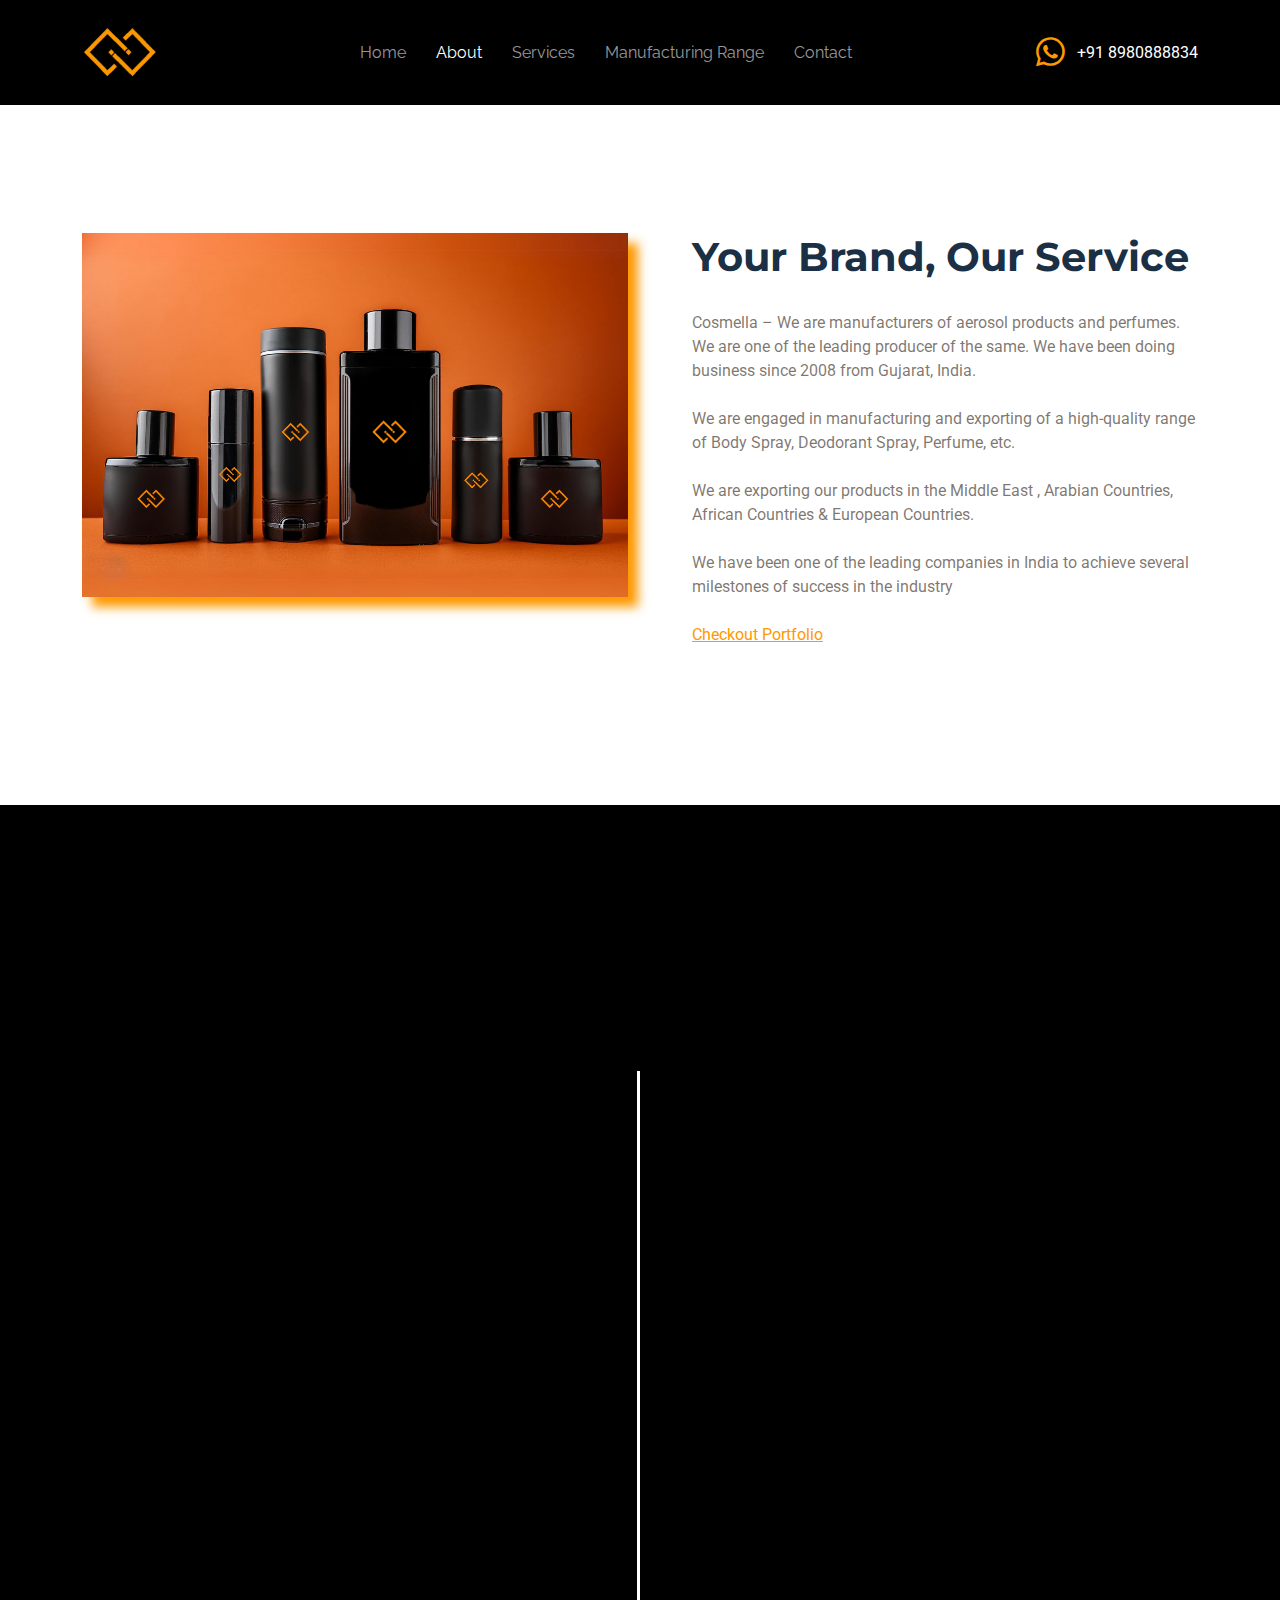
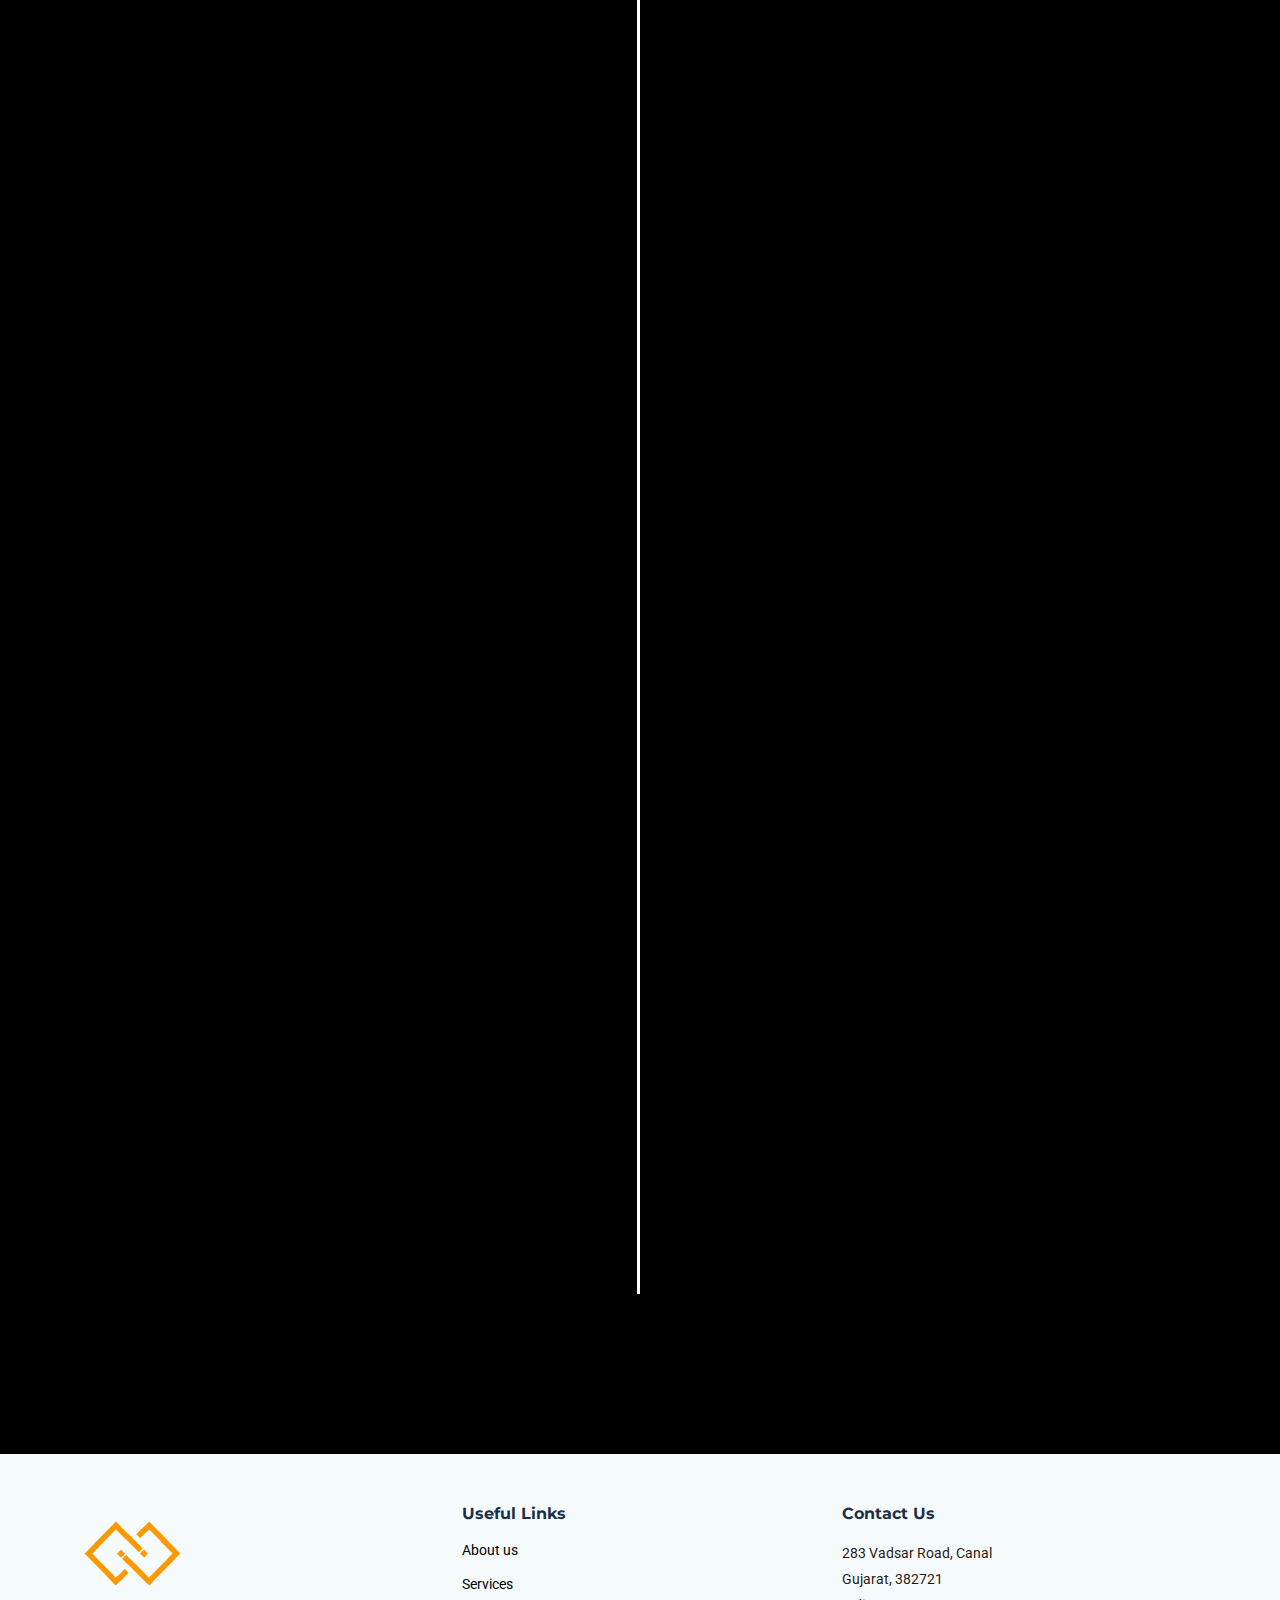
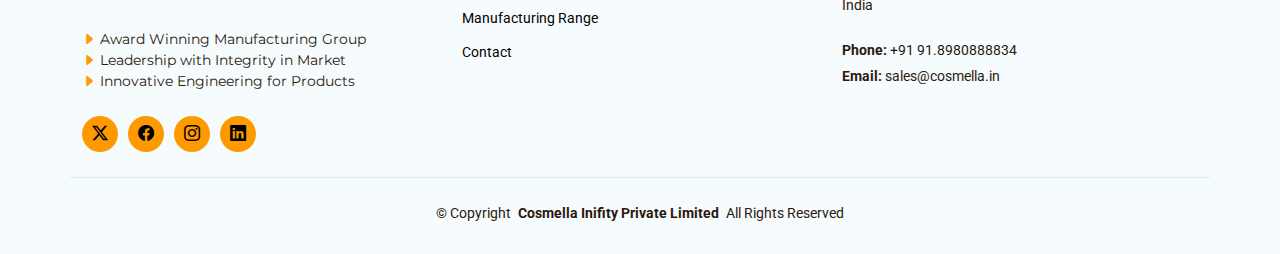
<file: about.html>
<!DOCTYPE html>
<html lang="en">

<head>
  <meta charset="utf-8">
  <meta content="width=device-width, initial-scale=1.0" name="viewport">
  <title>About - Nova Bootstrap Template</title>
  <meta name="description" content="">
  <meta name="keywords" content="">

  <!-- Favicons -->
  <link href="assets/img/favicon.png" rel="icon">
  <link href="assets/img/apple-touch-icon.png" rel="apple-touch-icon">

  <!-- Fonts -->
  <link href="https://fonts.googleapis.com" rel="preconnect">
  <link href="https://fonts.gstatic.com" rel="preconnect" crossorigin>
  <link href="https://fonts.googleapis.com/css2?family=Roboto:ital,wght@0,100;0,300;0,400;0,500;0,700;0,900;1,100;1,300;1,400;1,500;1,700;1,900&family=Montserrat:ital,wght@0,100;0,200;0,300;0,400;0,500;0,600;0,700;0,800;0,900;1,100;1,200;1,300;1,400;1,500;1,600;1,700;1,800;1,900&family=Raleway:ital,wght@0,100;0,200;0,300;0,400;0,500;0,600;0,700;0,800;0,900;1,100;1,200;1,300;1,400;1,500;1,600;1,700;1,800;1,900&display=swap" rel="stylesheet">

  <!-- Vendor CSS Files -->
  <link href="assets/vendor/bootstrap/css/bootstrap.min.css" rel="stylesheet">
  <link href="assets/vendor/bootstrap-icons/bootstrap-icons.css" rel="stylesheet">
  <link href="assets/vendor/aos/aos.css" rel="stylesheet">
  <link href="assets/vendor/glightbox/css/glightbox.min.css" rel="stylesheet">
  <link href="assets/vendor/swiper/swiper-bundle.min.css" rel="stylesheet">

  <!-- Main CSS File -->
  <link href="assets/css/main.css" rel="stylesheet">

  <!-- =======================================================
  * Template Name: Nova
  * Template URL: https://bootstrapmade.com/nova-bootstrap-business-template/
  * Updated: Aug 07 2024 with Bootstrap v5.3.3
  * Author: BootstrapMade.com
  * License: https://bootstrapmade.com/license/
  ======================================================== -->
</head>

<body class="about-page" style="background-color: black;">

  
  <header id="header" class="header d-flex align-items-center sticky-top">
    <div class="container-fluid container-xl position-relative d-flex align-items-center justify-content-between">

      <a href="index.html" class="logo d-flex align-items-center">
        <!-- Uncomment the line below if you also wish to use an image logo -->
        <!-- <img src="assets/img/logo.png" alt=""> -->

        <img src="assets/img/logo.png" alt="" style="height: 50vh;">
      </a>

      <nav id="navmenu" class="navmenu">
        <ul>
          <li><a href="index.html">Home<br></a></li>
          <li><a href="about.html"  class="active">About</a></li>
          <li><a href="services.html">Services</a></li>
          <li><a href="index.html#services">Manufacturing Range</a></li>
          <li><a href="contact.html">Contact</a></li>
        </ul>
        <i class="mobile-nav-toggle d-xl-none bi bi-list"></i>
      </nav>
      <li style="display: flex; align-items: center;">
        <i class="bi bi-whatsapp px-1" style="color: #ff9900; font-size: 1.8rem; margin-right: 0.5rem;"></i>
        <a href="https://wa.me/8980888834" style="color: white; text-decoration: none;">+91 8980888834</a>
        
      </li>
            
    </div>
  </header>
  <main class="main">

 

    <!-- About Section -->
    <section id="about" class="about section">

      <div class="container">

        <div class="row gy-5" data-aos="fade-up" data-aos-delay="100">
          <div class="col-lg-6">
            <img src="assets/img/aboutimg.png" class="img-fluid" alt="" style="box-shadow: 10px 10px 10px #ff9900; ">
          </div>
          
          <div class="col-lg-6" data-aos="fade-up" data-aos-delay="200">
            <div class="content" style="padding-left: 40px;">
              <h1 style="font-weight: bolder;">Your Brand, Our Service</h1>
              <p>
                Cosmella – We are manufacturers of aerosol products and perfumes. We are one of the leading producer of the same. We have been doing business since 2008 from Gujarat, India. <br> <br>
                We are engaged in manufacturing and exporting of a high-quality range of Body Spray, Deodorant Spray, Perfume, etc. <br> <br> We are exporting our products in the Middle East , Arabian Countries, African Countries & European Countries. <br> <br> We have been one of the leading companies in India to achieve several milestones of success in the industry
                <br> <br> <a href="portfolio.html" style="color: #ff9900; text-decoration: underline;">Checkout Portfolio </a>

              </p>
            
            </div>
          </div>
        </div>

      </div>

    </section><!-- /About Section -->



<!-- Our journey starts -->

<div class="container section-title text-white" style="margin-top: 80px;" data-aos="fade-up">
  <h2 style="color: #ff9900;">Our Story</h2>
  <p>Since 2016, we've evolved from a modest deodorant manufacturer to a leading global player. Our dedication to quality and customer satisfaction drives our continuous growth and expansion. </p>
</div><!-- End Section Title -->


    <div class="container" style="padding-bottom: 10rem;">
      <div class="main-timeline-4 text-white">
        <div class="timeline-4 left-4" data-aos="fade-up" data-aos-delay="100">
          <div class="card gradient-custom">
            <div class="card-body p-4">
              <i class="fas fa-brain fa-2x mb-3"></i>
              <h4>Pre 2016</h4>
              <p class="small mb-4">Manufacturing</p>
              <p style="color: whitesmoke">Established a reputable chemical manufacturing plant in Gujarat, gaining recognition nationwide for quality products.
              </p>
            </div>
          </div>
        </div>
        <div class="timeline-4 right-4" data-aos="fade-up" data-aos-delay="100">
          <div class="card gradient-custom-4">
            <div class="card-body p-4">
              <i class="fas fa-brain fa-2x mb-3"></i>
              <h4>2016</h4>
              <p class="small mb-4">Om Enterprise</p>
              <p style="color: whitesmoke">Founded "Om Enterprise" with a small deodorant manufacturing plant, marking the beginning of a new venture.
              </p>
            </div>
          </div>
        </div>
        <div class="timeline-4 left-4" data-aos="fade-up" data-aos-delay="100">
          <div class="card gradient-custom">
            <div class="card-body p-4">
              <i class="fas fa-brain fa-2x mb-3"></i>
              <h4>2018</h4>
              <p class="small mb-4">Award Winning Services</p>
              <p style="color: whitesmoke">Received "The Best Customized Spray Filling Service Provider of The Year" award from the Deputy Chief Minister of Gujarat, highlighting excellence in service provision.
              </p>
            </div>
          </div>
        </div>
        <div class="timeline-4 right-4" data-aos="fade-up" data-aos-delay="100">
          <div class="card gradient-custom-4">
            <div class="card-body p-4">
              <i class="fas fa-brain fa-2x mb-3"></i>
              <h4>2020</h4>
              <p class="small mb-4">Expansion to Cosmella</p>
              <p style="color: whitesmoke">Relocating to a larger manufacturing unit and registering the company as "Cosmella Infinity Pvt. Ltd." with  the fully automatic aerosol machine with leak test and water bath, boosting production capacity to 50,000 bottles per day and enhancing quality standards.
              </p>
            </div>
          </div>
        </div>
        <div class="timeline-4 left-4" data-aos="fade-up" data-aos-delay="100">
          <div class="card gradient-custom">
            <div class="card-body p-4">
              <i class="fas fa-brain fa-2x mb-3"></i>
              <h4>2021</h4>
              <p class="small mb-4">Global Market Explore</p>
              <p style="color: whitesmoke">Expanded market presence internationally by participating in exhibitions abroad, including the BeautyWorld Expo in Dubai, to showcase products and attract global clientele.
              </p>
            </div>
          </div>
        </div>
        <div class="timeline-4 right-4" data-aos="fade-up" data-aos-delay="100">
          <div class="card gradient-custom-4">
            <div class="card-body p-4">
              <i class="fas fa-brain fa-2x mb-3"></i>
              <h4>2023</h4>
              <p class="small mb-4">Expansion of Export Services</p>
              <p style="color: whitesmoke">Witnessed substantial growth in both export and domestic markets, necessitating plans for a larger production facility. <br>- Acquired a 5-acre land parcel to build an expanded manufacturing unit, with plans to incorporate pharmaceutical production. <br> - Established "Nova Infinity Pvt. Ltd." as the first and largest lighter manufacturing unit in India, diversifying the business portfolio.
              </p>
            </div>
          </div>
        </div>
        <div class="timeline-4 left-4" data-aos="fade-up" data-aos-delay="100">
          <div class="card gradient-custom">
            <div class="card-body p-4">
              <i class="fas fa-brain fa-2x mb-3"></i>
              <h4>2024</h4>
              <p class="small mb-4">Meeting Challenges of Global Market</p>
              <p style="color: whitesmoke">- Commenced construction of a state-of-the-art, quality-certified production unit, marking the beginning of Production Unit 2. <br> - Anticipated completion of the new facility by 2025, signaling a continued commitment to innovation and expansion in the industry.
              </p>
            </div>
          </div>
        </div>
      </div>
    </div>

<!-- Our journey ends -->











  </main>

  <footer id="footer" class="footer light-background">

    <div class="footer-top">
      <div class="container">
        <div class="row gy-4">
          <div class="col-lg-4 col-md-12 footer-about">
            <a href="index.html" class="logo d-flex align-items-center">
              <img src="assets/img/logo.png" alt="">
            </a>
            <p>
              <i class="bi bi-caret-right-fill" style="color: #ff9900;"></i> Award Winning Manufacturing Group <br>
              <i class="bi bi-caret-right-fill" style="color: #ff9900;"></i> Leadership with Integrity in Market <br>
              <i class="bi bi-caret-right-fill" style="color: #ff9900;"></i> Innovative Engineering for Products</p>
            <div class="social-links d-flex mt-4">
              <a href=""><i class="bi bi-twitter-x" style="color: black;"></i></a>
              <a href=""><i class="bi bi-facebook" style="color: black;"></i></a>
              <a href=""><i class="bi bi-instagram" style="color: black;"></i></a>
              <a href=""><i class="bi bi-linkedin" style="color: black;"></i></a>
            </div>
          </div>

          <div class="col-lg-4 col-6 footer-links">
            <h4>Useful Links</h4>
            <ul>
              <li><a href="about.html">About us</a></li>
              <li><a href="services.html">Services</a></li>
              <li><a href="index.html#services">Manufacturing Range</a></li>
                <li><a href="contact.html">Contact</a></li>

            </ul>
          </div>


          <div class="col-lg-4 col-md-12 footer-contact text-center text-md-start">
            <h4>Contact Us</h4>
            <p>283 Vadsar Road, Canal</p>
            <p>Gujarat, 382721</p>
            <p>India</p>
            <p class="mt-4"><strong>Phone:</strong> <span>+91 91.8980888834</span></p>
            <p><strong>Email:</strong> <span>sales@cosmella.in</span></p>
          </div> 

        </div>
      </div>
    </div>

    <div class="container copyright text-center">
      <p>© <span>Copyright</span> <strong class="px-1 sitename">Cosmella Inifity Private Limited</strong> <span>All Rights Reserved</span></p>
      <div class="credits">
        <!-- All the links in the footer should remain intact. -->
        <!-- You can delete the links only if you've purchased the pro version. -->
        <!-- Licensing information: https://bootstrapmade.com/license/ -->
        <!-- Purchase the pro version with working PHP/AJAX contact form: [buy-url] -->
      </div>
    </div>

  </footer>



  <!-- Scroll Top -->
  <a href="#" id="scroll-top" class="scroll-top d-flex align-items-center justify-content-center"><i class="bi bi-arrow-up-short"></i></a>

  <!-- Preloader -->
  <div id="preloader"></div>

  <!-- Vendor JS Files -->
  <script src="assets/vendor/bootstrap/js/bootstrap.bundle.min.js"></script>
  <script src="assets/vendor/php-email-form/validate.js"></script>
  <script src="assets/vendor/aos/aos.js"></script>
  <script src="assets/vendor/glightbox/js/glightbox.min.js"></script>
  <script src="assets/vendor/swiper/swiper-bundle.min.js"></script>
  <script src="assets/vendor/imagesloaded/imagesloaded.pkgd.min.js"></script>
  <script src="assets/vendor/isotope-layout/isotope.pkgd.min.js"></script>

  <!-- Main JS File -->
  <script src="assets/js/main.js"></script>

</body>

</html>
</file>
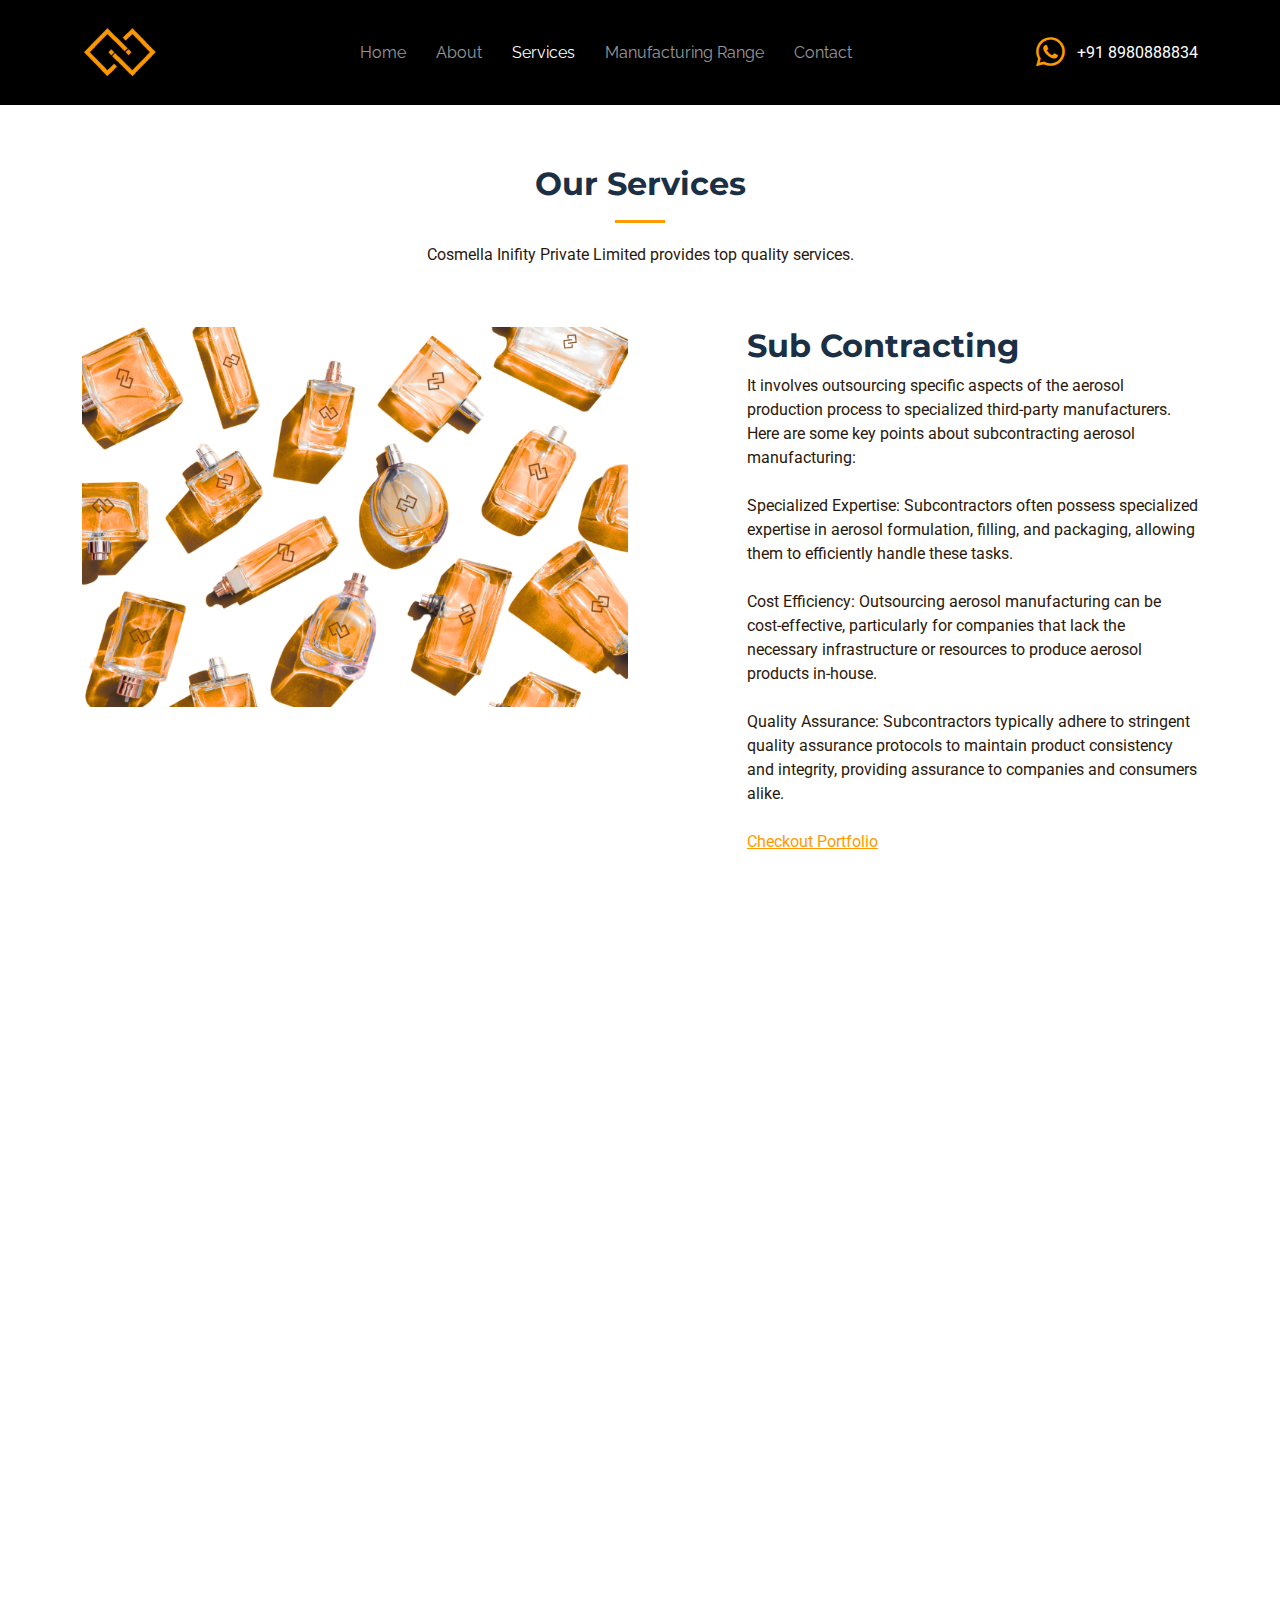
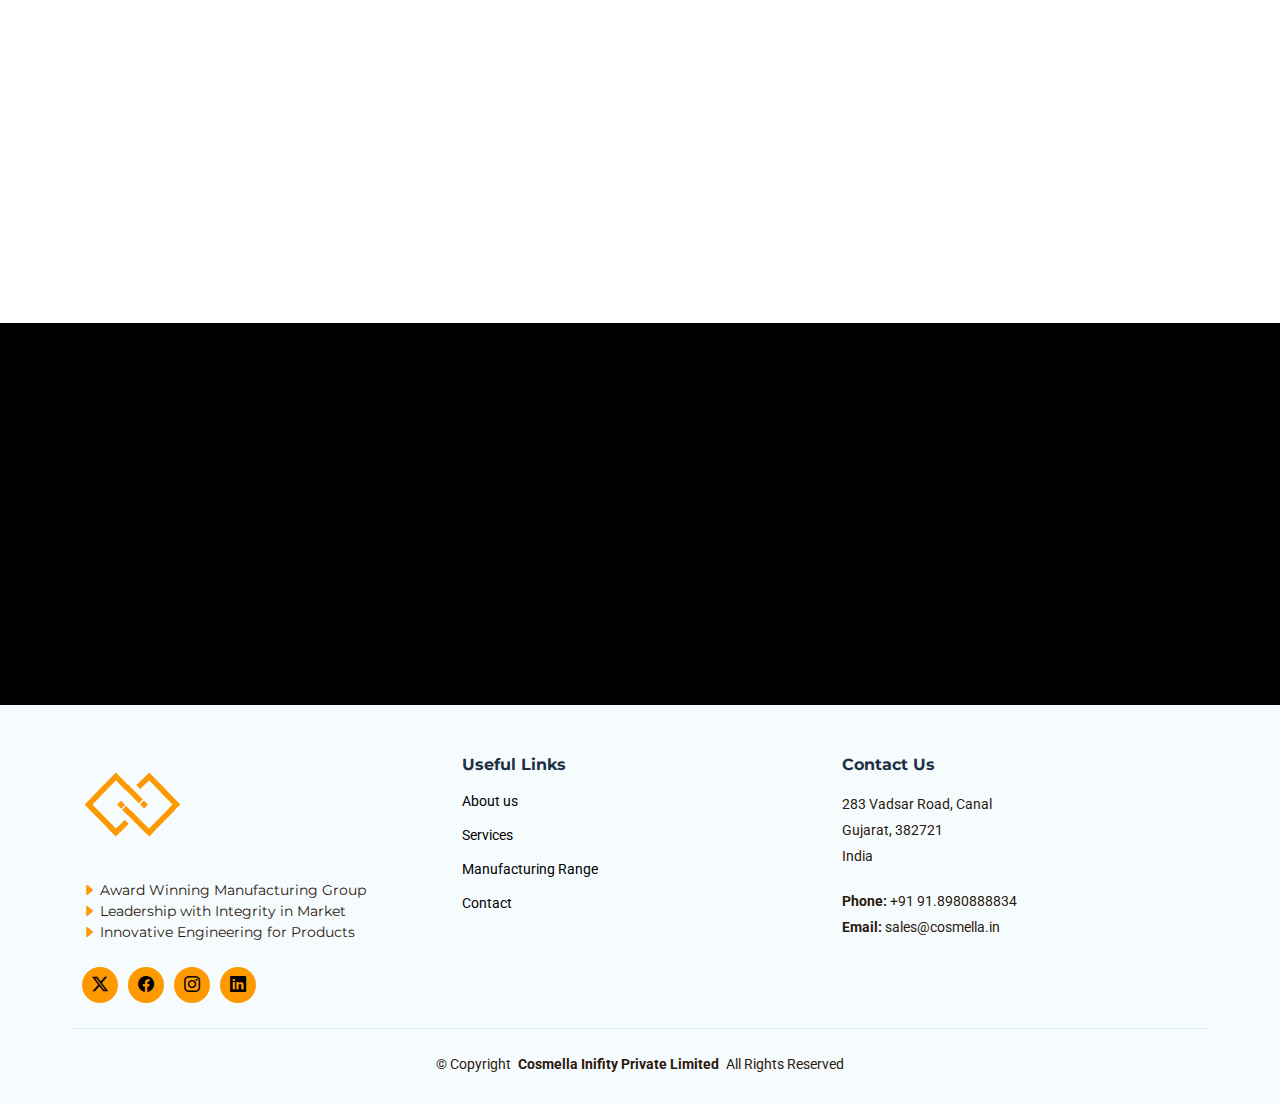
<file: services.html>
<!DOCTYPE html>
<html lang="en">

<head>
  <meta charset="utf-8">
  <meta content="width=device-width, initial-scale=1.0" name="viewport">
  <title>Services - Nova Bootstrap Template</title>
  <meta name="description" content="">
  <meta name="keywords" content="">

  <!-- Favicons -->
  <link href="assets/img/favicon.png" rel="icon">
  <link href="assets/img/apple-touch-icon.png" rel="apple-touch-icon">

  <!-- Fonts -->
  <link href="https://fonts.googleapis.com" rel="preconnect">
  <link href="https://fonts.gstatic.com" rel="preconnect" crossorigin>
  <link href="https://fonts.googleapis.com/css2?family=Roboto:ital,wght@0,100;0,300;0,400;0,500;0,700;0,900;1,100;1,300;1,400;1,500;1,700;1,900&family=Montserrat:ital,wght@0,100;0,200;0,300;0,400;0,500;0,600;0,700;0,800;0,900;1,100;1,200;1,300;1,400;1,500;1,600;1,700;1,800;1,900&family=Raleway:ital,wght@0,100;0,200;0,300;0,400;0,500;0,600;0,700;0,800;0,900;1,100;1,200;1,300;1,400;1,500;1,600;1,700;1,800;1,900&display=swap" rel="stylesheet">

  <!-- Vendor CSS Files -->
  <link href="assets/vendor/bootstrap/css/bootstrap.min.css" rel="stylesheet">
  <link href="assets/vendor/bootstrap-icons/bootstrap-icons.css" rel="stylesheet">
  <link href="assets/vendor/aos/aos.css" rel="stylesheet">
  <link href="assets/vendor/glightbox/css/glightbox.min.css" rel="stylesheet">
  <link href="assets/vendor/swiper/swiper-bundle.min.css" rel="stylesheet">

  <!-- Main CSS File -->
  <link href="assets/css/main.css" rel="stylesheet">

  <!-- =======================================================
  * Template Name: Nova
  * Template URL: https://bootstrapmade.com/nova-bootstrap-business-template/
  * Updated: Aug 07 2024 with Bootstrap v5.3.3
  * Author: BootstrapMade.com
  * License: https://bootstrapmade.com/license/
  ======================================================== -->
</head>

<body class="services-page">

  
  <header id="header" class="header d-flex align-items-center sticky-top">
    <div class="container-fluid container-xl position-relative d-flex align-items-center justify-content-between">

      <a href="index.html" class="logo d-flex align-items-center">
        <!-- Uncomment the line below if you also wish to use an image logo -->
        <!-- <img src="assets/img/logo.png" alt=""> -->

        <img src="assets/img/logo.png" alt="" style="height: 50vh;">
      </a>

      <nav id="navmenu" class="navmenu">
        <ul>
          <li><a href="index.html">Home<br></a></li>
          <li><a href="about.html">About</a></li>
          <li><a href="services.html" class="active">Services</a></li>
          <li><a href="index.html#services">Manufacturing Range</a></li>
          <li><a href="contact.html">Contact</a></li>
        </ul>
        <i class="mobile-nav-toggle d-xl-none bi bi-list"></i>
      </nav>
      <li style="display: flex; align-items: center;">
        <i class="bi bi-whatsapp px-1" style="color: #ff9900; font-size: 1.8rem; margin-right: 0.5rem;"></i>
        <a href="https://wa.me/8980888834" style="color: white; text-decoration: none;">+91 8980888834</a>
        
      </li>
            
    </div>
  </header>

  <main class="main">
    <section id="features-details" class="features-details section">

            <!-- Section Title -->
            <div class="container section-title" data-aos="fade-up">
              <h2>Our Services</h2>
              <p>Cosmella Inifity Private Limited provides top quality services.</p>
            </div><!-- End Section Title -->

      <div class="container" >

        <div class="row gy-4 justify-content-between features-item" data-aos="fade-up">

          <div class="col-lg-6 aos-init aos-animate" data-aos="fade-up" data-aos-delay="100">
            <img src="assets/img/services/7.png" class="img-fluid" alt="" >
          </div>

          <div class="col-lg-5 d-flex align-items-center aos-init aos-animate" data-aos="fade-up" data-aos-delay="200">
            <div class="content">
              <h2 style="font-weight: bolder;">Sub Contracting</h2>
              <p>
                
It involves outsourcing specific aspects of the aerosol production process to specialized third-party manufacturers. Here are some key points about subcontracting aerosol manufacturing:
 <br> <br>
Specialized Expertise: Subcontractors often possess specialized expertise in aerosol formulation, filling, and packaging, allowing them to efficiently handle these tasks.
<br> <br>
Cost Efficiency: Outsourcing aerosol manufacturing can be cost-effective, particularly for companies that lack the necessary infrastructure or resources to produce aerosol products in-house.
<br>
<br>
Quality Assurance: Subcontractors typically adhere to stringent quality assurance protocols to maintain product consistency and integrity, providing assurance to companies and consumers alike.

<br> <br> <a href="portfolio.html" style="color: #ff9900; text-decoration: underline;">Checkout Portfolio </a>
              </p>
            </div>
          </div>

        </div><!-- Features Item -->

    

          
          <div class="row gy-4 justify-content-between features-item" style="margin-top: 5rem;" data-aos="fade-up">
            
            <div class="col-lg-5 d-flex align-items-center order-2 order-lg-1 aos-init aos-animate" data-aos="fade-up" data-aos-delay="100">
              
            <div class="content">
              <h2 style="font-weight: bolder;">Third Party Manufacturing</h2>
              <p>
                Private label manufacturing involves the production of goods by one company for another company to sell under its own brand. This arrangement allows retailers or businesses to offer products without the need for in-house production facilities. <br><br> Private label manufacturing offers customization options, lower costs, and faster time to market for businesses seeking to expand their product offerings. <br><br> It fosters brand loyalty and enables retailers to differentiate themselves in the market.

                <br> <br> <a href="index.html#services" style="color: #ff9900; text-decoration: underline;">Explore Manufacturing Range</a>

              </p>
              
            </div>
            
          </div>
          
          <div class="col-lg-6 order-1 order-lg-2 aos-init aos-animate" data-aos="fade-up" data-aos-delay="200">
            <img src="assets/img/services/2.png" class="img-fluid" alt="">
          </div>
          
        </div><!-- Features Item -->
  
        
        <div class="row gy-4 justify-content-between features-item" style="margin-top: 4rem;" data-aos="fade-up">
          
          <div class="col-lg-6 aos-init aos-animate" data-aos="fade-up" data-aos-delay="100">
            <img src="assets/img/services/1.png" class="img-fluid" alt="">
          </div>

          <div class="col-lg-5 d-flex align-items-center aos-init aos-animate" data-aos="fade-up" data-aos-delay="200">
            <div class="content">
              <h2 style="font-weight: bolder;">Turn-key Operations</h2>
              <p>
                Turn-key operations refer to a business model where a company offers a comprehensive solution or service that is ready for immediate use by the client. In the context of manufacturing, a turn-key operation involves providing a complete setup for production, from facility establishment to equipment installation, product development, and sometimes even training. Essentially, the client can “turn the key” and start operations without the need for extensive setup or customization.
 <br> <br>
This approach allows businesses to enter or expand in the aerosol market with minimal hassle, as they can rely on the expertise and infrastructure provided by the turn-key operation provider.
<br> <br> <a href="#details" style="color: #ff9900; text-decoration: underline;">I am ready to get started</a>

              </p>
            </div>
          </div>

        </div><!-- Features Item -->

      </div>

    </section>

 
    <div class="details" style="background-color: black;" id="details">
      <div class="container text-light" data-aos="fade-up">
        <div class="row text-center" style="padding: 7rem 0;">
          <div class="col-md-12 aos-init aos-animate" >
            <h3 style="color: #ff9900;" class="mb-3" ><strong>Ready to get started?</strong></h3>
            <p class="mb-5">We are always happy to work with you, based on your requirements. Let us discuss your requirements with
              our expert team.</p>
            <div style="background-color: #ff9900; display: inline; padding: 20px 40px; border-radius: 33px;">
              <i class="bi bi-whatsapp" style="color: black; font-size: 1.5rem; margin-right: 0.5rem;"></i> <a href="https://wa.me/8980888834" style="color: black; text-decoration: none;">+91 8980888834</a>
            </div>
          </div>
        </div>
      </div>
    </div>



  </main>




  <footer id="footer" class="footer light-background">

    <div class="footer-top">
      <div class="container">
        <div class="row gy-4">
          <div class="col-lg-4 col-md-12 footer-about">
            <a href="index.html" class="logo d-flex align-items-center">
              <img src="assets/img/logo.png" alt="">
            </a>
            <p>
              <i class="bi bi-caret-right-fill" style="color: #ff9900;"></i> Award Winning Manufacturing Group <br>
              <i class="bi bi-caret-right-fill" style="color: #ff9900;"></i> Leadership with Integrity in Market <br>
              <i class="bi bi-caret-right-fill" style="color: #ff9900;"></i> Innovative Engineering for Products</p>
            <div class="social-links d-flex mt-4">
              <a href=""><i class="bi bi-twitter-x" style="color: black;"></i></a>
              <a href=""><i class="bi bi-facebook" style="color: black;"></i></a>
              <a href=""><i class="bi bi-instagram" style="color: black;"></i></a>
              <a href=""><i class="bi bi-linkedin" style="color: black;"></i></a>
            </div>
          </div>

          <div class="col-lg-4 col-6 footer-links">
            <h4>Useful Links</h4>
            <ul>
              <li><a href="about.html">About us</a></li>
              <li><a href="services.html">Services</a></li>
              <li><a href="index.html#services">Manufacturing Range</a></li>
                <li><a href="contact.html">Contact</a></li>

            </ul>
          </div>


          <div class="col-lg-4 col-md-12 footer-contact text-center text-md-start">
            <h4>Contact Us</h4>
            <p>283 Vadsar Road, Canal</p>
            <p>Gujarat, 382721</p>
            <p>India</p>
            <p class="mt-4"><strong>Phone:</strong> <span>+91 91.8980888834</span></p>
            <p><strong>Email:</strong> <span>sales@cosmella.in</span></p>
          </div> 

        </div>
      </div>
    </div>

    <div class="container copyright text-center">
      <p>© <span>Copyright</span> <strong class="px-1 sitename">Cosmella Inifity Private Limited</strong> <span>All Rights Reserved</span></p>
      <div class="credits">
        <!-- All the links in the footer should remain intact. -->
        <!-- You can delete the links only if you've purchased the pro version. -->
        <!-- Licensing information: https://bootstrapmade.com/license/ -->
        <!-- Purchase the pro version with working PHP/AJAX contact form: [buy-url] -->
      </div>
    </div>

  </footer>


  <!-- Scroll Top -->
  <a href="#" id="scroll-top" class="scroll-top d-flex align-items-center justify-content-center"><i class="bi bi-arrow-up-short"></i></a>

  <!-- Preloader -->
  <div id="preloader"></div>

  <!-- Vendor JS Files -->
  <script src="assets/vendor/bootstrap/js/bootstrap.bundle.min.js"></script>
  <script src="assets/vendor/php-email-form/validate.js"></script>
  <script src="assets/vendor/aos/aos.js"></script>
  <script src="assets/vendor/glightbox/js/glightbox.min.js"></script>
  <script src="assets/vendor/swiper/swiper-bundle.min.js"></script>
  <script src="assets/vendor/imagesloaded/imagesloaded.pkgd.min.js"></script>
  <script src="assets/vendor/isotope-layout/isotope.pkgd.min.js"></script>

  <!-- Main JS File -->
  <script src="assets/js/main.js"></script>

</body>

</html>
</file>
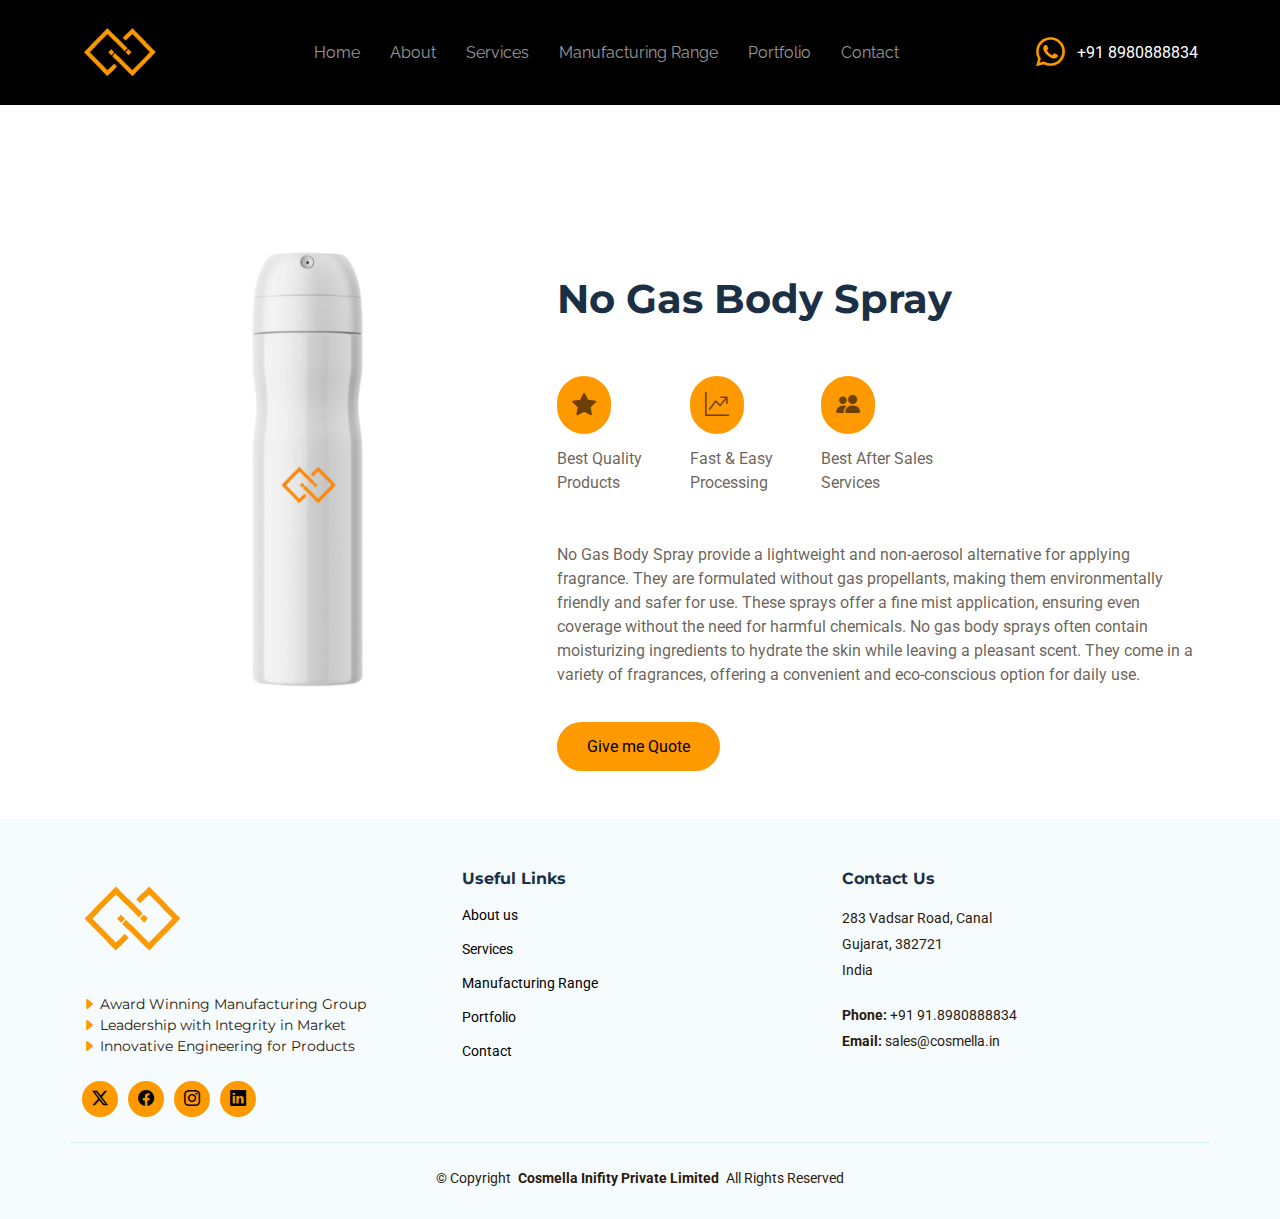
<file: productRange/deo.html>
<!DOCTYPE html>
<html lang="en">

<head>
  <meta charset="utf-8">
  <meta content="width=device-width, initial-scale=1.0" name="viewport">
  <title>Portfolio Details - Nova Bootstrap Template</title>
  <meta name="description" content="">
  <meta name="keywords" content="">

  <!-- Favicons -->
  <link href="../assets/img/favicon.png" rel="icon">
  <link href="../assets/img/apple-touch-icon.png" rel="apple-touch-icon">

  <!-- Fonts -->
  <link href="https://fonts.googleapis.com" rel="preconnect">
  <link href="https://fonts.gstatic.com" rel="preconnect" crossorigin>
  <link href="https://fonts.googleapis.com/css2?family=Roboto:ital,wght@0,100;0,300;0,400;0,500;0,700;0,900;1,100;1,300;1,400;1,500;1,700;1,900&family=Montserrat:ital,wght@0,100;0,200;0,300;0,400;0,500;0,600;0,700;0,800;0,900;1,100;1,200;1,300;1,400;1,500;1,600;1,700;1,800;1,900&family=Raleway:ital,wght@0,100;0,200;0,300;0,400;0,500;0,600;0,700;0,800;0,900;1,100;1,200;1,300;1,400;1,500;1,600;1,700;1,800;1,900&display=swap" rel="stylesheet">

  <!-- Vendor CSS Files -->
  <link href="../assets/vendor/bootstrap/css/bootstrap.min.css" rel="stylesheet">
  <link href="../assets/vendor/bootstrap-icons/bootstrap-icons.css" rel="stylesheet">
  <link href="../assets/vendor/aos/aos.css" rel="stylesheet">
  <link href="../assets/vendor/glightbox/css/glightbox.min.css" rel="stylesheet">
  <link href="../assets/vendor/swiper/swiper-bundle.min.css" rel="stylesheet">

  <!-- Main CSS File -->
  <link href="../assets/css/main.css" rel="stylesheet">

  <!-- =======================================================
  * Template Name: Nova
  * Template URL: https://bootstrapmade.com/nova-bootstrap-business-template/
  * Updated: Aug 07 2024 with Bootstrap v5.3.3
  * Author: BootstrapMade.com
  * License: https://bootstrapmade.com/license/
  ======================================================== -->
</head>

<body class="portfolio-details-page">


   <header id="header" class="header d-flex align-items-center sticky-top">
    <div class="container-fluid container-xl position-relative d-flex align-items-center justify-content-between">

      <a href="/index.html" class="logo d-flex align-items-center">
        <!-- Uncomment the line below if you also wish to use an image logo -->
        <!-- <img src="assets/img/logo.png" alt=""> -->

        <img src="../assets/img/logo.png" alt="" style="height: 50vh;">
      </a>

      <nav id="navmenu" class="navmenu">
        <ul>
          <li><a href="/index.html">Home<br></a></li>
          <li><a href="/about.html">About</a></li>
          <li><a href="/services.html">Services</a></li>
          <li><a href="/index.html#services">Manufacturing Range</a></li>
          <li><a href="/portfolio.html">Portfolio</a></li>
          <li><a href="/contact.html">Contact</a></li>
        </ul>
        <i class="mobile-nav-toggle d-xl-none bi bi-list"></i>
      </nav>
      <li style="display: flex; align-items: center;">
        <i class="bi bi-whatsapp px-1" style="color: #ff9900; font-size: 1.8rem; margin-right: 0.5rem;"></i>
        <a href="https://wa.me/8980888834" style="color: white; text-decoration: none;">+91 8980888834</a>
        
      </li>
            
    </div>
  </header>


  <main class="main">

    <!-- Portfolio Details Section -->
    <section id="portfolio-details" class="portfolio-details section" style="margin-top: 5rem;">

      <div class="container" data-aos="fade-up" data-aos-delay="100">

        <div class="row gy-12">

          <div class="col-lg-5">
            <div class="portfolio-details-slider swiper init-swiper">

              <div class="swiper-wrapper align-items-center">

                <div class="swiper-slide">
                  <img src="../assets/img/range/4.png" alt="">
                </div>

                

              </div>
              <div class="swiper-pagination"></div>
            </div>
          </div>

          <div class="col-lg-7">
            <div class="portfolio-description" data-aos="fade-up" data-aos-delay="300">
              <h1 style="font-weight: bolder;">No Gas Body Spray</h1>

              <div class="customicons d-flex" style="margin-top: 4rem; margin-bottom: 2rem;">
              <p class=""><i class="bi bi-star-fill" style="background-color: #ff9900; padding: 15px; font-size: 1.5rem; border-radius:333px;"></i> <br> <br>  Best Quality <br> Products
              </p>
               <p class="px-5"><i class="bi bi-graph-up-arrow" style="background-color: #ff9900; padding: 15px; font-size: 1.5rem; border-radius:333px;"></i> <br><br>Fast & Easy <br> Processing
               </p>
               <p class=""><i class="bi bi-people-fill" style="background-color: #ff9900; padding: 15px; font-size: 1.5rem; border-radius:333px;"></i><br><br> Best After Sales <br> Services
               </p>
              </div>

              <p style="margin-bottom: 3rem;">
                No Gas Body Spray provide a lightweight and non-aerosol alternative for applying fragrance. They are formulated without gas propellants, making them environmentally friendly and safer for use. These sprays offer a fine mist application, ensuring even coverage without the need for harmful chemicals. No gas body sprays often contain moisturizing ingredients to hydrate the skin while leaving a pleasant scent. They come in a variety of fragrances, offering a convenient and eco-conscious option for daily use.






              </p>
              <a href="#" class="btn-get-started getquotebutton">Give me Quote</a>
            </div>
          </div>

        </div>

      </div>

    </section><!-- /Portfolio Details Section -->

  </main>

   <footer id="footer" class="footer light-background">

    <div class="footer-top">
      <div class="container">
        <div class="row gy-4">
          <div class="col-lg-4 col-md-12 footer-about">
            <a href="index.html" class="logo d-flex align-items-center">
              <img src="../assets/img/logo.png" alt="">
            </a>
            <p>
              <i class="bi bi-caret-right-fill" style="color: #ff9900;"></i> Award Winning Manufacturing Group <br>
              <i class="bi bi-caret-right-fill" style="color: #ff9900;"></i> Leadership with Integrity in Market <br>
              <i class="bi bi-caret-right-fill" style="color: #ff9900;"></i> Innovative Engineering for Products</p>
            <div class="social-links d-flex mt-4">
              <a href=""><i class="bi bi-twitter-x" style="color: black;"></i></a>
              <a href=""><i class="bi bi-facebook" style="color: black;"></i></a>
              <a href=""><i class="bi bi-instagram" style="color: black;"></i></a>
              <a href=""><i class="bi bi-linkedin" style="color: black;"></i></a>
            </div>
          </div>

          <div class="col-lg-4 col-6 footer-links">
            <h4>Useful Links</h4>
            <ul>
              <li><a href="/about.html">About us</a></li>
              <li><a href="/services.html">Services</a></li>
              <li><a href="/index.html#services">Manufacturing Range</a></li>
              <li><a href="/portfolio.html">Portfolio </a></li>
                <li><a href="/contact.html">Contact</a></li>

            </ul>
          </div>


          <div class="col-lg-4 col-md-12 footer-contact text-center text-md-start">
            <h4>Contact Us</h4>
            <p>283 Vadsar Road, Canal</p>
            <p>Gujarat, 382721</p>
            <p>India</p>
            <p class="mt-4"><strong>Phone:</strong> <span>+91 91.8980888834</span></p>
            <p><strong>Email:</strong> <span>sales@cosmella.in</span></p>
          </div> 

        </div>
      </div>
    </div>

    <div class="container copyright text-center">
      <p>© <span>Copyright</span> <strong class="px-1 sitename">Cosmella Inifity Private Limited</strong> <span>All Rights Reserved</span></p>
      <div class="credits">
        <!-- All the links in the footer should remain intact. -->
        <!-- You can delete the links only if you've purchased the pro version. -->
        <!-- Licensing information: https://bootstrapmade.com/license/ -->
        <!-- Purchase the pro version with working PHP/AJAX contact form: [buy-url] -->
      </div>
    </div>

  </footer>

  <!-- Scroll Top -->
  <a href="#" id="scroll-top" class="scroll-top d-flex align-items-center justify-content-center"><i class="bi bi-arrow-up-short"></i></a>

  <!-- Preloader -->
  <div id="preloader"></div>

  <!-- Vendor JS Files -->
  <script src="../assets/vendor/bootstrap/js/bootstrap.bundle.min.js"></script>
  <script src="../assets/vendor/php-email-form/validate.js"></script>
  <script src="../assets/vendor/aos/aos.js"></script>
  <script src="../assets/vendor/glightbox/js/glightbox.min.js"></script>
  <script src="../assets/vendor/swiper/swiper-bundle.min.js"></script>
  <script src="../assets/vendor/imagesloaded/imagesloaded.pkgd.min.js"></script>
  <script src="../assets/vendor/isotope-layout/isotope.pkgd.min.js"></script>

  <!-- Main JS File -->
  <script src="../assets/js/main.js"></script>

</body>

</html>
</file>
<file: assets/css/main.css>
/**
* Template Name: Nova
* Template URL: https://bootstrapmade.com/nova-bootstrap-business-template/
* Updated: Aug 07 2024 with Bootstrap v5.3.3
* Author: BootstrapMade.com
* License: https://bootstrapmade.com/license/
*/

/*--------------------------------------------------------------
# Font & Color Variables
# Help: https://bootstrapmade.com/color-system/
--------------------------------------------------------------*/
/* Fonts */
:root {
  --default-font: "Roboto",  system-ui, -apple-system, "Segoe UI", Roboto, "Helvetica Neue", Arial, "Noto Sans", "Liberation Sans", sans-serif, "Apple Color Emoji", "Segoe UI Emoji", "Segoe UI Symbol", "Noto Color Emoji";
  --heading-font: "Montserrat",  sans-serif;
  --nav-font: "Raleway",  sans-serif;
}

/* Global Colors - The following color variables are used throughout the website. Updating them here will change the color scheme of the entire website */
:root { 
  --background-color: #ffffff; /* Background color for the entire website, including individual sections */
  --default-color: #2b180d; /* Default color used for the majority of the text content across the entire website */
  --heading-color: #1b2f45; /* Color for headings, subheadings and title throughout the website */
  --accent-color: #56b8e6; /* Accent color that represents your brand on the website. It's used for buttons, links, and other elements that need to stand out */
  --surface-color: #ffffff; /* The surface color is used as a background of boxed elements within sections, such as cards, icon boxes, or other elements that require a visual separation from the global background. */
  --contrast-color: #ffffff; /* Contrast color for text, ensuring readability against backgrounds of accent, heading, or default colors. */
}

/* Nav Menu Colors - The following color variables are used specifically for the navigation menu. They are separate from the global colors to allow for more customization options */
:root {
  --nav-color: rgba(255, 255, 255, 0.6);  /* The default color of the main navmenu links */
  --nav-hover-color: #ffffff; /* Applied to main navmenu links when they are hovered over or active */
  --nav-mobile-background-color: #ffffff; /* Used as the background color for mobile navigation menu */
  --nav-dropdown-background-color: #ffffff; /* Used as the background color for dropdown items that appear when hovering over primary navigation items */
  --nav-dropdown-color: #212529; /* Used for navigation links of the dropdown items in the navigation menu. */
  --nav-dropdown-hover-color: #56b8e6; /* Similar to --nav-hover-color, this color is applied to dropdown navigation links when they are hovered over. */
}

/* Color Presets - These classes override global colors when applied to any section or element, providing reuse of the sam color scheme. */

.light-background {
  --background-color: #f6fcfe;
  --surface-color: #ffffff;
}

.dark-background {
  --background-color: #17283b;
  --default-color: #ffffff;
  --heading-color: #ffffff;
  --surface-color: #254160;
  --contrast-color: #ffffff;
}

/* Smooth scroll */
:root {
  scroll-behavior: smooth;
}

/*--------------------------------------------------------------
# General Styling & Shared Classes
--------------------------------------------------------------*/
body {
  color: var(--default-color);
  background-color: var(--background-color);
  font-family: var(--default-font);
}

a {
  color: var(--accent-color);
  text-decoration: none;
  transition: 0.3s;
}

a:hover {
  color: color-mix(in srgb, var(--accent-color), transparent 25%);
  text-decoration: none;
}

h1,
h2,
h3,
h4,
h5,
h6 {
  color: var(--heading-color);
  font-family: var(--heading-font);
}

/* PHP Email Form Messages
------------------------------*/
.php-email-form .error-message {
  display: none;
  background: #df1529;
  color: #ffffff;
  text-align: left;
  padding: 15px;
  margin-bottom: 24px;
  font-weight: 600;
}

.php-email-form .sent-message {
  display: none;
  color: #ffffff;
  background: #059652;
  text-align: center;
  padding: 15px;
  margin-bottom: 24px;
  font-weight: 600;
}

.php-email-form .loading {
  display: none;
  background: var(--surface-color);
  text-align: center;
  padding: 15px;
  margin-bottom: 24px;
}

.php-email-form .loading:before {
  content: "";
  display: inline-block;
  border-radius: 50%;
  width: 24px;
  height: 24px;
  margin: 0 10px -6px 0;
  border: 3px solid var(--accent-color);
  border-top-color: var(--surface-color);
  animation: php-email-form-loading 1s linear infinite;
}

@keyframes php-email-form-loading {
  0% {
    transform: rotate(0deg);
  }

  100% {
    transform: rotate(360deg);
  }
}

/*--------------------------------------------------------------
# Global Header
--------------------------------------------------------------*/

.header {
  --heading-color: #ffffff;
  color: var(--default-color);
  background-color: black ; 
  padding: 15px 0;
  transition: all 0.5s;
  z-index: 997;
}

.header .logo {
  line-height: 1;
}

.header .logo img {
  max-height: 75px;
  margin-right: 8px;
}

.header .logo h1 {
  font-size: 45px;
  margin: 0;
  font-weight: 700;
  color: var(--heading-color);
}

.scrolled .header {
  box-shadow: 0px 0 18px rgba(0, 0, 0, 0.1);
}


/* Global Header on Scroll
------------------------------*/
.scrolled .header {
  --background-color: rgba(23, 40, 59, 0); /* Semi-transparent color */
  background-color: var(--background-color); /* Apply the semi-transparent color */
}


/*--------------------------------------------------------------
# Navigation Menu
--------------------------------------------------------------*/
/* Navmenu - Desktop */
@media (min-width: 1200px) {
  .navmenu {
    padding: 0;
  }

  .navmenu ul {
    margin: 0;
    padding: 0;
    display: flex;
    list-style: none;
    align-items: center;
  }

  .navmenu li {
    position: relative;
  }

  .navmenu a,
  .navmenu a:focus {
    color: var(--nav-color);
    padding: 18px 15px;
    font-size: 16px;
    font-family: var(--nav-font);
    font-weight: 400;
    display: flex;
    align-items: center;
    justify-content: space-between;
    white-space: nowrap;
    transition: 0.3s;
  }

  .navmenu a i,
  .navmenu a:focus i {
    font-size: 12px;
    line-height: 0;
    margin-left: 5px;
    transition: 0.3s;
  }

  .navmenu li:last-child a {
    padding-right: 0;
  }

  .navmenu li:hover>a,
  .navmenu .active,
  .navmenu .active:focus {
    color: var(--nav-hover-color);
  }

  .navmenu .dropdown ul {
    margin: 0;
    padding: 10px 0;
    background: var(--nav-dropdown-background-color);
    display: block;
    position: absolute;
    visibility: hidden;
    left: 14px;
    top: 130%;
    opacity: 0;
    transition: 0.3s;
    border-radius: 0;
    z-index: 99;
    box-shadow: 0px 0px 30px rgba(0, 0, 0, 0.1);
  }

  .navmenu .dropdown ul li {
    min-width: 200px;
  }

  .navmenu .dropdown ul a {
    padding: 10px 20px;
    font-size: 15px;
    text-transform: none;
    color: var(--nav-dropdown-color);
  }

  .navmenu .dropdown ul a i {
    font-size: 12px;
  }

  .navmenu .dropdown ul a:hover,
  .navmenu .dropdown ul .active:hover,
  .navmenu .dropdown ul li:hover>a {
    color: var(--nav-dropdown-hover-color);
  }

  .navmenu .dropdown:hover>ul {
    opacity: 1;
    top: 100%;
    visibility: visible;
  }

  .navmenu .dropdown .dropdown ul {
    top: 0;
    left: -90%;
    visibility: hidden;
  }

  .navmenu .dropdown .dropdown:hover>ul {
    opacity: 1;
    top: 0;
    left: -100%;
    visibility: visible;
  }
}

/* Navmenu - Mobile */
@media (max-width: 1199px) {
  .mobile-nav-toggle {
    color: var(--nav-color);
    font-size: 28px;
    line-height: 0;
    margin-right: 10px;
    cursor: pointer;
    transition: color 0.3s;
  }

  .navmenu {
    padding: 0;
    z-index: 9997;
  }

  .navmenu ul {
    display: none;
    list-style: none;
    position: absolute;
    inset: 60px 20px 20px 20px;
    padding: 10px 0;
    margin: 0;
    border-radius: 6px;
    background-color: var(--nav-mobile-background-color);
    overflow-y: auto;
    transition: 0.3s;
    z-index: 9998;
    box-shadow: 0px 0px 30px rgba(0, 0, 0, 0.1);
  }

  .navmenu a,
  .navmenu a:focus {
    color: var(--nav-dropdown-color);
    padding: 10px 20px;
    font-family: var(--nav-font);
    font-size: 17px;
    font-weight: 500;
    display: flex;
    align-items: center;
    justify-content: space-between;
    white-space: nowrap;
    transition: 0.3s;
  }

  .navmenu a i,
  .navmenu a:focus i {
    font-size: 12px;
    line-height: 0;
    margin-left: 5px;
    width: 30px;
    height: 30px;
    display: flex;
    align-items: center;
    justify-content: center;
    border-radius: 50%;
    transition: 0.3s;
    background-color: color-mix(in srgb, var(--accent-color), transparent 90%);
  }

  .navmenu a i:hover,
  .navmenu a:focus i:hover {
    background-color: var(--accent-color);
    color: var(--contrast-color);
  }

  .navmenu a:hover,
  .navmenu .active,
  .navmenu .active:focus {
    color: var(--nav-dropdown-hover-color);
  }

  .navmenu .active i,
  .navmenu .active:focus i {
    background-color: var(--accent-color);
    color: var(--contrast-color);
    transform: rotate(180deg);
  }

  .navmenu .dropdown ul {
    position: static;
    display: none;
    z-index: 99;
    padding: 10px 0;
    margin: 10px 20px;
    background-color: var(--nav-dropdown-background-color);
    border: 1px solid color-mix(in srgb, var(--default-color), transparent 90%);
    box-shadow: none;
    transition: all 0.5s ease-in-out;
  }

  .navmenu .dropdown ul ul {
    background-color: rgba(33, 37, 41, 0.1);
  }

  .navmenu .dropdown>.dropdown-active {
    display: block;
    background-color: rgba(33, 37, 41, 0.03);
  }

  .mobile-nav-active {
    overflow: hidden;
  }

  .mobile-nav-active .mobile-nav-toggle {
    color: #fff;
    position: absolute;
    font-size: 32px;
    top: 15px;
    right: 15px;
    margin-right: 0;
    z-index: 9999;
  }

  .mobile-nav-active .navmenu {
    position: fixed;
    overflow: hidden;
    inset: 0;
    background: rgba(33, 37, 41, 0.8);
    transition: 0.3s;
  }

  .mobile-nav-active .navmenu>ul {
    display: block;
  }
}

/*--------------------------------------------------------------
# Global Footer
--------------------------------------------------------------*/
.footer {
  color: var(--default-color);
  background-color: var(--background-color);
  font-size: 14px;
  position: relative;
}

.footer .footer-top {
  padding-top: 50px;
}

.footer .footer-about .logo {
  line-height: 1;
  margin-bottom: 25px;
}

.footer .footer-about .logo img {
  /* max-height: 40px; */
  margin-right: 6px;
}

.footer .footer-about .logo span {
  color: var(--heading-color);
  font-size: 30px;
  font-weight: 700;
  letter-spacing: 1px;
  font-family: var(--heading-font);
}

.footer .footer-about p {
  font-size: 14px;
  font-family: var(--heading-font);
}

.footer .social-links a {
  color: var(--contrast-color);
  background-color: #ff9900;
  display: flex;
  align-items: center;
  justify-content: center;
  width: 36px;
  height: 36px;
  border-radius: 50%;
  font-size: 16px;
  margin-right: 10px;
  transition: 0.3s;
}

.footer h4 {
  font-size: 16px;
  font-weight: bold;
  position: relative;
  padding-bottom: 12px;
}

.footer .footer-links {
  margin-bottom: 30px;
}

.footer .footer-links ul {
  list-style: none;
  padding: 0;
  margin: 0;
}

.footer .footer-links ul i {
  padding-right: 2px;
  font-size: 12px;
  line-height: 0;
}

.footer .footer-links ul li {
  padding: 10px 0;
  display: flex;
  align-items: center;
}

.footer .footer-links ul li:first-child {
  padding-top: 0;
}

.footer .footer-links ul a {
  color: black;
  display: inline-block;
  line-height: 1;
}

.footer .footer-links ul a:hover {
  color: #ff9900;
}

.footer .footer-contact p {
  margin-bottom: 5px;
}

.footer .copyright {
  border-top: 1px solid color-mix(in srgb, var(--accent-color), transparent 80%);
  margin-top: 25px;
  padding-top: 25px;
  padding-bottom: 25px;
}

.footer .copyright p {
  margin-bottom: 0;
}

.footer .credits {
  margin-top: 5px;
  font-size: 13px;
}

/*--------------------------------------------------------------
# Preloader
--------------------------------------------------------------*/
#preloader {
  position: fixed;
  inset: 0;
  z-index: 9999;
  overflow: hidden;
  background-color: var(--background-color);
  transition: all 0.6s ease-out;
}

#preloader:before {
  content: "";
  position: fixed;
  top: calc(50% - 30px);
  left: calc(50% - 30px);
  border: 6px solid var(--accent-color);
  border-top-color: color-mix(in srgb, var(--accent-color), transparent 90%);
  border-radius: 50%;
  width: 60px;
  height: 60px;
  animation: animate-preloader 1s linear infinite;
}

@keyframes animate-preloader {
  0% {
    transform: rotate(0deg);
  }

  100% {
    transform: rotate(360deg);
  }
}

/*--------------------------------------------------------------
# Scroll Top Button
--------------------------------------------------------------*/
.scroll-top {
  position: fixed;
  visibility: hidden;
  opacity: 0;
  right: 15px;
  bottom: 15px;
  z-index: 99999;
  background-color: var(--accent-color);
  width: 40px;
  height: 40px;
  border-radius: 4px;
  transition: all 0.4s;
}

.scroll-top i {
  font-size: 24px;
  color: var(--contrast-color);
  line-height: 0;
}

.scroll-top:hover {
  background-color: color-mix(in srgb, var(--accent-color), transparent 20%);
  color: var(--contrast-color);
}

.scroll-top.active {
  /* visibility: visible; */
  opacity: 1;
}

/*--------------------------------------------------------------
# Disable aos animation delay on mobile devices
--------------------------------------------------------------*/
@media screen and (max-width: 768px) {
  [data-aos-delay] {
    transition-delay: 0 !important;
  }
}

/*--------------------------------------------------------------
# Global Page Titles & Breadcrumbs
--------------------------------------------------------------*/
.page-title {
  color: var(--default-color);
  background-color: var(--background-color);
  background-size: cover;
  background-position: center;
  background-repeat: no-repeat;
  padding: 160px 0 60px 0;
  text-align: center;
  position: relative;
}

.page-title:before {
  content: "";
  background-color: color-mix(in srgb, var(--background-color), transparent 40%);
  position: absolute;
  inset: 0;
}

.page-title .container {
  position: relative;
}

.page-title h1 {
  font-size: 42px;
  font-weight: 700;
  margin-bottom: 10px;
}

.page-title .breadcrumbs ol {
  display: flex;
  flex-wrap: wrap;
  list-style: none;
  justify-content: center;
  padding: 0;
  margin: 0;
  font-size: 16px;
  font-weight: 400;
}

.page-title .breadcrumbs ol li+li {
  padding-left: 10px;
}

.page-title .breadcrumbs ol li+li::before {
  content: "/";
  display: inline-block;
  padding-right: 10px;
  color: color-mix(in srgb, var(--default-color), transparent 70%);
}

/*--------------------------------------------------------------
# Global Sections
--------------------------------------------------------------*/
section,
.section {
  color: var(--default-color);
  background-color: var(--background-color);
  padding: 60px 0;
  scroll-margin-top: 100px;
  overflow: clip;
}

@media (max-width: 1199px) {

  section,
  .section {
    scroll-margin-top: 66px;
  }
}

/*--------------------------------------------------------------
# Global Section Titles
--------------------------------------------------------------*/
.section-title {
  text-align: center;
  padding-bottom: 60px;
  position: relative;
}

.section-title h2 {
  font-size: 32px;
  font-weight: 700;
  margin-bottom: 20px;
  padding-bottom: 20px;
  position: relative;
}

.section-title h2:after {
  content: "";
  position: absolute;
  display: block;
  width: 50px;
  height: 3px;
  background: #ff9900;
  left: 0;
  right: 0;
  bottom: 0;
  margin: auto;
}

.section-title p {
  margin-bottom: 0;
}

/*--------------------------------------------------------------
# Hero Section
--------------------------------------------------------------*/
.hero {
  width: 100%;
  min-height: 90vh;
  position: relative;
  padding: 120px 0 60px;
  display: flex;
  align-items: center;
}

@media (min-width: 1200px) {
  .hero:after {
    position: absolute;
    content: "";
    width: 44%;
    background-image: linear-gradient(180deg, color-mix(in srgb, #000000, transparent 15%), color-mix(in srgb, #000000, transparent 15%) 100%), linear-gradient(180deg, rgb(0, 0, 0), rgb(0, 0, 0) 100%);
    top: 0;
    bottom: 0;
    z-index: 2;
  }
}

.hero:before {
  position: absolute;
  content: "";
  background: color-mix(in srgb, #1f1f1f6b, transparent 40%);
  inset: 0;
  z-index: 2;
}

.hero img {
  position: absolute;
  inset: 0;
  display: block;
  width: 100%;
  height: 100%;
  object-fit: cover;
  z-index: 1;
}

.hero .container,
.hero .container-fluid {
  z-index: 3;
  position: relative;
}

.hero h1 {
  margin: 0;
  font-size: 4rem;
  font-weight: 700;
}

.hero p{
  font-size: 1.2rem;
}

.hero blockquote {
  color: color-mix(in srgb, var(--default-color), transparent 20%);
  padding-left: 20px;
  border-left: 2px solid var(--accent-color);
  margin: 40px 0;
}

.hero .btn-get-started {
  color: #212121;
  background: #ff9900;
  font-family: var(--heading-font);
  font-weight: 600;
  font-size: 14px;
  letter-spacing: 1px;
  display: inline-block;
  padding: 12px 30px;
  border-radius: 50px;
  transition: 0.5s;
}

.hero .btn-get-started:hover {
  background: color-mix(in srgb, #ffffff 90%, white 15%);
}

.hero .btn-watch-video {
  font-size: 16px;
  transition: 0.5s;
  margin-left: 25px;
  color: var(--default-color);
  font-weight: 600;
}

.hero .btn-watch-video i {
  color: color-mix(in srgb, var(--default-color), transparent 50%);
  font-size: 32px;
  transition: 0.3s;
  line-height: 0;
  margin-right: 8px;
}

.hero .btn-watch-video:hover {
  color: var(--default-color);
}

.hero .btn-watch-video:hover i {
  color: var(--default-color);
}

@media (max-width: 640px) {
  .hero h1 {
    font-size: 28px;
    line-height: 36px;
  }

  .hero .btn-get-started,
  .hero .btn-watch-video {
    font-size: 13px;
  }
}

/*--------------------------------------------------------------
# Why Us Section
--------------------------------------------------------------*/
.why-us .img-bg {
  min-height: 500px;
  position: relative;
}

.why-us .img-bg img {
  position: absolute;
  inset: 0;
  display: block;
  width: 100%;
  height: 100%;
  object-fit: cover;
  z-index: 1;
}



.why-us h3 {
  font-size: 24px;
  font-weight: 700;
}

.why-us h4 {
  font-size: 18px;
  font-weight: 300;
  color: color-mix(in srgb, var(--default-color), transparent 30%);
}

.why-us .swiper {
  margin: 140px 140px 120px 140px;
  overflow: hidden;
}

.why-us .swiper-wrapper {
  height: auto;
}

.why-us .swiper-button-prev:after,
.why-us .swiper-button-next:after {
  font-size: 24px;
  color: #ff9900;
}

.why-us .swiper-button-prev {
  left: 80px;
}

.why-us .swiper-button-next {
  right: 80px;
}

.why-us .swiper-pagination {
  margin-top: 30px;
  position: relative;
}

.why-us .swiper-pagination .swiper-pagination-bullet {
  background-color: white;
}

.why-us .swiper-pagination .swiper-pagination-bullet-active {
  background-color: #ff9900;
}

@media (max-width: 1200px) {
  .why-us .swiper {
    margin: 60px 60px 40px 60px;
  }

  .why-us .swiper-button-prev,
  .why-us .swiper-button-next {
    display: none;
  }
}

@media (max-width: 575px) {
  .why-us .swiper {
    margin: 40px 40px 20px 40px;
  }
}

/*--------------------------------------------------------------
# Services Section
--------------------------------------------------------------*/
.services .service-item {
  position: relative;
  height: 100%;
  margin-bottom: 30px;
}

.services{
  padding:  125px 0;
}

.services .service-item .icon {
  margin-right: 20px;
}

.services .service-item .icon i {
  color: white;
  font-size: 40px;
  line-height: 0;
  transition: 0.3s;
}

.services .service-item:hover .icon i {
  color: white;
}

.services .service-item .title {
  color: white;
  font-weight: 700;
  margin-bottom: 10px;
  font-size: 20px;
  transition: 0.3s;
}

.services .service-item .description {
  font-size: 15px;
  color: white;
  margin-bottom: 10px;
}

.services .service-item .readmore {
  display: flex;
  align-items: center;
  color: lightgrey;
  transition: 0.3s;
  font-weight: 700;
  font-size: 14px;
}

.services .service-item .readmore i {
  margin-left: 8px;
}

.services .service-item:hover .title,
.services .service-item:hover .readmore,
.services .service-item:hover .icon i {
  color: #ff9900;
}

/*--------------------------------------------------------------
# Call To Action Section
--------------------------------------------------------------*/
.call-to-action {
  padding: 80px 0;
  position: relative;
  clip-path: inset(0);
}

.call-to-action img {
  position: fixed;
  top: 0;
  left: 0;
  display: block;
  width: 100%;
  height: 100%;
  object-fit: cover;
  z-index: 1;
}

.call-to-action:before {
  content: "";
  background: color-mix(in srgb, var(--background-color), transparent 50%);
  position: absolute;
  inset: 0;
  z-index: 2;
}

.call-to-action .container {
  position: relative;
  z-index: 3;
}

.call-to-action h3 {
  font-size: 28px;
  font-weight: 700;
  color: var(--default-color);
}

.call-to-action p {
  color: var(--default-color);
}

.call-to-action .cta-btn {
  background: #ff9900;
  color: black;
  font-family: var(--heading-font);
  font-weight: 500;
  font-size: 16px;
  letter-spacing: 1px;
  display: inline-block;
  padding: 12px 40px;
  border-radius: 50px;
  transition: 0.5s;
  margin: 10px;
}

.call-to-action .cta-btn:hover {
  background: white;
}


.ctaspan{
  font-size: 1.5rem;
  color: black;
}

.ctah1{
  color: #ff9900;
  font-weight: bolder;
  background-color: rgba(255, 255, 255, 0.863);
  padding: 25px;
  border-radius: 32px;
  font-size: 4.5rem;
}

/*--------------------------------------------------------------
# Features Section
--------------------------------------------------------------*/
.features h3 {
  font-size: 32px;
  font-weight: 700;
  margin-bottom: 30px;
}

.features .icon-list i {
  margin-right: 10px;
  font-size: 24px;
  line-height: 1;
}

.features .icon-list span {
  font-size: 16px;
  color: color-mix(in srgb, var(--default-color), transparent 20%);
}

.features .phone-wrap {
  position: absolute;
  right: 0;
}

@media (max-width: 768px) {
  .features .phone-wrap {
    position: relative;
  }
}

.features .phone-wrap img {
  width: 340px;
}

@media (max-width: 992px) {
  .features .phone-wrap img {
    margin-top: 30px;
  }
}

@media (max-width: 768px) {
  .features .phone-wrap img {
    width: 100%;
  }
}

.features .details {
  margin-top: 60px;
  padding: 120px 0;
  background-color: color-mix(in srgb, var(--default-color), transparent 97%);
}

.features .details h4 {
  font-size: 32px;
  font-weight: 700;
  margin-bottom: 20px;
}

.features .details p {
  margin-bottom: 20px;
  font-size: 15px;
}

.features .details .btn-get-started {
  color: black;
  background-color: #ff9900;
  font-family: var(--heading-font);
  display: inline-block;
  font-weight: 500;
  font-size: 15px;
  letter-spacing: 1px;
  padding: 10px 32px;
  border-radius: 50px;
  transition: 0.5s;
}

.features .details .btn-get-started:hover {
  background: white;
}

/*--------------------------------------------------------------
# Recent Posts Section
--------------------------------------------------------------*/
.recent-posts .post-box {
  transition: 0.3s;
  height: 100%;
  overflow: hidden;
  position: relative;
  display: flex;
  flex-direction: column;
}

.recent-posts .post-box .post-img {
  overflow: hidden;
  position: relative;
}

.recent-posts .post-box .post-img img {
  transition: 0.5s;
}

.recent-posts .post-box .meta {
  margin-top: 15px;
}

.recent-posts .post-box .meta .post-date {
  font-size: 15px;
  font-weight: 400;
  color: var(--accent-color);
}

.recent-posts .post-box .meta .post-author {
  font-size: 15px;
  font-weight: 400;
  color: color-mix(in srgb, var(--default-color), transparent 40%);
}

.recent-posts .post-box .post-title {
  color: var(--heading-color);
  font-size: 18px;
  font-weight: 700;
  margin: 15px 0 0 0;
  position: relative;
  transition: 0.3s;
}

.recent-posts .post-box p {
  margin: 15px 0 0 0;
  color: color-mix(in srgb, var(--default-color), transparent 40%);
}

.recent-posts .post-box .readmore {
  display: flex;
  align-items: center;
  font-weight: 600;
  line-height: 1;
  transition: 0.3s;
  margin-top: 15px;
}

.recent-posts .post-box .readmore i {
  line-height: 0;
  margin-left: 4px;
  font-size: 18px;
}

.recent-posts .post-box:hover .post-title {
  color: var(--accent-color);
}

.recent-posts .post-box:hover .post-img img {
  transform: scale(1.1);
}

/*--------------------------------------------------------------
# About Section
--------------------------------------------------------------*/

.about{
  margin-top: 0rem;
  padding: 8rem 0;
}


.about .content h3 {
  font-size: 2rem;
  font-weight: 700;
}

.about .content p {
  margin: 30px 0;
  color: color-mix(in srgb, var(--default-color), transparent 40%);
}

.about .content ul {
  list-style: none;
  padding: 0;
}

.about .content ul li {
  padding: 0 0 15px 0;
  font-weight: 400;
  display: flex;
}

.about .content ul i {
  color: var(--accent-color);
  font-size: 1.25rem;
  line-height: 1.2;
  margin-right: 0.5rem;
}

/*--------------------------------------------------------------
# Service Cards Section
--------------------------------------------------------------*/
.service-cards .card-item {
  background-color: var(--surface-color);
  border: 1px solid color-mix(in srgb, var(--default-color), transparent 85%);
  position: relative;
  border-radius: 0;
}

.service-cards .card-item .card-bg {
  min-height: 300px;
  position: relative;
}

.service-cards .card-item .card-bg img {
  position: absolute;
  inset: 0;
  display: block;
  width: 100%;
  height: 100%;
  object-fit: cover;
  object-position: center;
  z-index: 1;
}

.service-cards .card-item .card-body {
  padding: 30px;
}

.service-cards .card-item h4 {
  font-weight: 700;
  font-size: 20px;
  margin-bottom: 15px;
}

.service-cards .card-item p {
  color: color-mix(in srgb, var(--default-color), transparent 40%);
  margin: 0;
}

/*--------------------------------------------------------------
# Testimonials Section
--------------------------------------------------------------*/
.testimonials .testimonial-item {
  background-color: var(--surface-color);
  box-shadow: 0px 0 20px rgba(0, 0, 0, 0.1);
  box-sizing: content-box;
  padding: 30px;
  margin: 40px 30px;
  min-height: 320px;
  display: flex;
  flex-direction: column;
  text-align: center;
  transition: 0.3s;
}

.testimonials .testimonial-item .stars {
  margin-bottom: 15px;
}

.testimonials .testimonial-item .stars i {
  color: #ffc107;
  margin: 0 1px;
}

.testimonials .testimonial-item .testimonial-img {
  width: 90px;
  border-radius: 50%;
  border: 4px solid var(--background-color);
  margin: 0 auto;
}

.testimonials .testimonial-item h3 {
  font-size: 18px;
  font-weight: bold;
  margin: 10px 0 5px 0;
}

.testimonials .testimonial-item h4 {
  font-size: 14px;
  color: color-mix(in srgb, var(--default-color), transparent 40%);
  margin: 0;
}

.testimonials .testimonial-item p {
  font-style: italic;
  margin: 0 auto 15px auto;
}

.testimonials .swiper-wrapper {
  height: auto;
}

.testimonials .swiper-pagination {
  margin-top: 20px;
  position: relative;
}

.testimonials .swiper-pagination .swiper-pagination-bullet {
  width: 12px;
  height: 12px;
  background-color: color-mix(in srgb, var(--default-color), transparent 85%);
  opacity: 1;
}

.testimonials .swiper-pagination .swiper-pagination-bullet-active {
  background-color: var(--accent-color);
}

.testimonials .swiper-slide {
  opacity: 0.3;
}

@media (max-width: 1199px) {
  .testimonials .swiper-slide-active {
    opacity: 1;
  }

  .testimonials .swiper-pagination {
    margin-top: 0;
  }

  .testimonials .testimonial-item {
    margin: 40px 20px;
  }
}

@media (min-width: 1200px) {
  .testimonials .swiper-slide-next {
    opacity: 1;
    transform: scale(1.12);
  }
}

/*--------------------------------------------------------------
# Service Details Section
--------------------------------------------------------------*/
.service-details .service-box {
  background-color: var(--surface-color);
  padding: 20px;
  box-shadow: 0px 2px 20px rgba(0, 0, 0, 0.1);
}

.service-details .service-box+.service-box {
  margin-top: 30px;
}

.service-details .service-box h4 {
  font-size: 20px;
  font-weight: 700;
  border-bottom: 2px solid color-mix(in srgb, var(--default-color), transparent 92%);
  padding-bottom: 15px;
  margin-bottom: 15px;
}

.service-details .services-list {
  background-color: var(--surface-color);
}

.service-details .services-list a {
  color: color-mix(in srgb, var(--default-color), transparent 20%);
  background-color: color-mix(in srgb, var(--default-color), transparent 96%);
  display: flex;
  align-items: center;
  padding: 12px 15px;
  margin-top: 15px;
  transition: 0.3s;
}

.service-details .services-list a:first-child {
  margin-top: 0;
}

.service-details .services-list a i {
  font-size: 16px;
  margin-right: 8px;
  color: var(--accent-color);
}

.service-details .services-list a.active {
  color: var(--contrast-color);
  background-color: var(--accent-color);
}

.service-details .services-list a.active i {
  color: var(--contrast-color);
}

.service-details .services-list a:hover {
  background-color: color-mix(in srgb, var(--accent-color), transparent 95%);
  color: var(--accent-color);
}

.service-details .download-catalog a {
  color: var(--default-color);
  display: flex;
  align-items: center;
  padding: 10px 0;
  transition: 0.3s;
  border-top: 1px solid color-mix(in srgb, var(--default-color), transparent 90%);
}

.service-details .download-catalog a:first-child {
  border-top: 0;
  padding-top: 0;
}

.service-details .download-catalog a:last-child {
  padding-bottom: 0;
}

.service-details .download-catalog a i {
  font-size: 24px;
  margin-right: 8px;
  color: var(--accent-color);
}

.service-details .download-catalog a:hover {
  color: var(--accent-color);
}

.service-details .help-box {
  background-color: var(--accent-color);
  color: var(--contrast-color);
  margin-top: 30px;
  padding: 30px 15px;
}

.service-details .help-box .help-icon {
  font-size: 48px;
}

.service-details .help-box h4,
.service-details .help-box a {
  color: var(--contrast-color);
}

.service-details .services-img {
  margin-bottom: 20px;
}

.service-details h3 {
  font-size: 26px;
  font-weight: 700;
}

.service-details p {
  font-size: 15px;
}

.service-details ul {
  list-style: none;
  padding: 0;
  font-size: 15px;
}

.service-details ul li {
  padding: 5px 0;
  display: flex;
  align-items: center;
}

.service-details ul i {
  font-size: 20px;
  margin-right: 8px;
  color: var(--accent-color);
}

/*--------------------------------------------------------------
# Portfolio Section
--------------------------------------------------------------*/
.portfolio .portfolio-filters {
  padding: 0;
  margin: 0 auto 20px auto;
  list-style: none;
  text-align: center;
}

.portfolio .portfolio-filters li {
  cursor: pointer;
  display: inline-block;
  padding: 0;
  font-size: 16px;
  font-weight: 600;
  margin: 0 10px;
  line-height: 1;
  text-transform: uppercase;
  margin-bottom: 5px;
  transition: all 0.3s ease-in-out;
}

.portfolio .portfolio-filters li:hover,
.portfolio .portfolio-filters li.filter-active {
  color: #ff9900;
}

.portfolio .portfolio-filters li:first-child {
  margin-left: 0;
}

.portfolio .portfolio-filters li:last-child {
  margin-right: 0;
}

@media (max-width: 575px) {
  .portfolio .portfolio-filters li {
    font-size: 14px;
    margin: 0 5px;
  }
}

.portfolio .portfolio-item {
  position: relative;
}

.portfolio .portfolio-item .portfolio-info {
  opacity: 0;
  position: absolute;
  left: 30px;
  right: 30px;
  bottom: 0;
  z-index: 3;
  transition: all ease-in-out 0.3s;
  background: color-mix(in srgb, var(--background-color), transparent 10%);
  padding: 15px;
}

.portfolio .portfolio-item .portfolio-info h4 {
  font-size: 18px;
  font-weight: 600;
  padding-right: 50px;
}

.portfolio .portfolio-item .portfolio-info p {
  color: color-mix(in srgb, var(--default-color), transparent 30%);
  font-size: 14px;
  margin-bottom: 0;
  padding-right: 50px;
}

.portfolio .portfolio-item .portfolio-info .preview-link,
.portfolio .portfolio-item .portfolio-info .details-link {
  position: absolute;
  right: 50px;
  font-size: 24px;
  top: calc(50% - 14px);
  color: color-mix(in srgb, var(--default-color), transparent 30%);
  transition: 0.3s;
  line-height: 0;
}

.portfolio .portfolio-item .portfolio-info .preview-link:hover,
.portfolio .portfolio-item .portfolio-info .details-link:hover {
  color: var(--accent-color);
}

.portfolio .portfolio-item .portfolio-info .details-link {
  right: 14px;
  font-size: 28px;
}

.portfolio .portfolio-item:hover .portfolio-info {
  opacity: 1;
  bottom: 20px;
}

/*--------------------------------------------------------------
# Portfolio Details Section
--------------------------------------------------------------*/
.portfolio-details .portfolio-details-slider img {
  width: 100%;
}

.portfolio-details .portfolio-details-slider .swiper-pagination {
  margin-top: 20px;
  position: relative;
}

.portfolio-details .portfolio-details-slider .swiper-pagination .swiper-pagination-bullet {
  width: 12px;
  height: 12px;
  background-color: color-mix(in srgb, var(--default-color), transparent 85%);
  opacity: 1;
}

.portfolio-details .portfolio-details-slider .swiper-pagination .swiper-pagination-bullet-active {
  background-color: var(--accent-color);
}

.portfolio-details .portfolio-info {
  background-color: var(--surface-color);
  padding: 30px;
  box-shadow: 0px 0 30px rgba(0, 0, 0, 0.1);
}

.portfolio-details .portfolio-info h3 {
  font-size: 22px;
  font-weight: 700;
  margin-bottom: 20px;
  padding-bottom: 20px;
  border-bottom: 1px solid color-mix(in srgb, var(--default-color), transparent 85%);
}

.portfolio-details .portfolio-info ul {
  list-style: none;
  padding: 0;
  font-size: 15px;
}

.portfolio-details .portfolio-info ul li+li {
  margin-top: 10px;
}

.portfolio-details .portfolio-description {
  padding-top: 30px;
}

.portfolio-details .portfolio-description h2 {
  font-size: 26px;
  font-weight: 700;
  margin-bottom: 20px;
}

.portfolio-details .portfolio-description p {
  padding: 0;
  color: color-mix(in srgb, var(--default-color), transparent 30%);
}

/*--------------------------------------------------------------
# Team Section
--------------------------------------------------------------*/
.team .team-member {
  background-color: var(--surface-color);
  overflow: hidden;
  border-radius: 5px;
  box-shadow: 0px 2px 15px rgba(0, 0, 0, 0.1);
  height: 100%;
}

.team .team-member .member-img {
  position: relative;
  overflow: hidden;
}

.team .team-member .social {
  position: absolute;
  left: 0;
  bottom: 30px;
  right: 0;
  opacity: 0;
  transition: ease-in-out 0.3s;
  text-align: center;
}

.team .team-member .social a {
  background: color-mix(in srgb, var(--contrast-color), transparent 25%);
  color: color-mix(in srgb, var(--default-color), transparent 20%);
  margin: 0 3px;
  border-radius: 4px;
  width: 36px;
  height: 36px;
  transition: ease-in-out 0.3s;
  display: inline-flex;
  justify-content: center;
  align-items: center;
}

.team .team-member .social a:hover {
  color: var(--contrast-color);
  background: var(--accent-color);
}

.team .team-member .social i {
  font-size: 18px;
  line-height: 0;
}

.team .team-member .member-info {
  padding: 25px 15px;
}

.team .team-member .member-info h4 {
  font-weight: 700;
  margin-bottom: 5px;
  font-size: 18px;
}

.team .team-member .member-info span {
  display: block;
  font-size: 13px;
  font-weight: 400;
  color: color-mix(in srgb, var(--default-color), transparent 40%);
}

.team .team-member:hover .social {
  opacity: 1;
  bottom: 15px;
}

/*--------------------------------------------------------------
# Contact Section
--------------------------------------------------------------*/
.contact {
  background-image: url("../img/contact-bg.png");
  background-position: left center;
  background-repeat: no-repeat;
  position: relative;
}

@media (max-width: 640px) {
  .contact {
    background-position: center 50px;
    background-size: contain;
  }
}

.contact:before {
  content: "";
  background: color-mix(in srgb, var(--background-color), transparent 30%);
  position: absolute;
  bottom: 0;
  top: 0;
  left: 0;
  right: 0;
}

.contact .info-item+.info-item {
  margin-top: 40px;
}

.contact .info-item i {
  background: var(--accent-color);
  color: var(--contrast-color);
  font-size: 20px;
  width: 44px;
  height: 44px;
  display: flex;
  justify-content: center;
  align-items: center;
  border-radius: 50px;
  transition: all 0.3s ease-in-out;
  margin-right: 15px;
}

.contact .info-item h3 {
  padding: 0;
  font-size: 18px;
  font-weight: 700;
  margin-bottom: 5px;
}

.contact .info-item p {
  padding: 0;
  margin-bottom: 0;
  font-size: 14px;
}

.contact .php-email-form {
  height: 100%;
}

.contact .php-email-form input[type=text],
.contact .php-email-form input[type=email],
.contact .php-email-form textarea {
  font-size: 14px;
  padding: 10px 15px;
  box-shadow: none;
  border-radius: 0;
  color: var(--default-color);
  background-color: color-mix(in srgb, var(--background-color), transparent 50%);
  border-color: color-mix(in srgb, var(--default-color), transparent 80%);
}

.contact .php-email-form input[type=text]:focus,
.contact .php-email-form input[type=email]:focus,
.contact .php-email-form textarea:focus {
  border-color: #ff9900;
}

.contact .php-email-form input[type=text]::placeholder,
.contact .php-email-form input[type=email]::placeholder,
.contact .php-email-form textarea::placeholder {
  color: color-mix(in srgb, var(--default-color), transparent 70%);
}

.contact .php-email-form button[type=submit] {
  color: var(--contrast-color);
  background: var(--accent-color);
  border: 0;
  padding: 10px 30px;
  transition: 0.4s;
  border-radius: 50px;
}

.contact .php-email-form button[type=submit]:hover {
  background: color-mix(in srgb, var(--accent-color), transparent 20%);
}

/*--------------------------------------------------------------
# Blog Posts Section
--------------------------------------------------------------*/
.blog-posts article {
  background-color: var(--surface-color);
  box-shadow: 0 4px 16px rgba(0, 0, 0, 0.1);
  padding: 30px;
  height: 100%;
  border-radius: 10px;
  overflow: hidden;
}

.blog-posts .post-img {
  max-height: 240px;
  margin: -30px -30px 15px -30px;
  overflow: hidden;
}

.blog-posts .post-category {
  font-size: 16px;
  color: color-mix(in srgb, var(--default-color), transparent 40%);
  margin-bottom: 10px;
}

.blog-posts .title {
  font-size: 20px;
  font-weight: 700;
  padding: 0;
  margin: 0 0 20px 0;
}

.blog-posts .title a {
  color: var(--heading-color);
  transition: 0.3s;
}

.blog-posts .title a:hover {
  color: var(--accent-color);
}

.blog-posts .post-author-img {
  width: 50px;
  border-radius: 50%;
  margin-right: 15px;
}

.blog-posts .post-author {
  font-weight: 600;
  margin-bottom: 5px;
}

.blog-posts .post-date {
  font-size: 14px;
  color: color-mix(in srgb, var(--default-color), transparent 40%);
  margin-bottom: 0;
}

/*--------------------------------------------------------------
# Blog Pagination Section
--------------------------------------------------------------*/
.blog-pagination {
  padding-top: 0;
  color: color-mix(in srgb, var(--default-color), transparent 40%);
}

.blog-pagination ul {
  display: flex;
  padding: 0;
  margin: 0;
  list-style: none;
}

.blog-pagination li {
  margin: 0 5px;
  transition: 0.3s;
}

.blog-pagination li a {
  color: color-mix(in srgb, var(--default-color), transparent 40%);
  padding: 7px 16px;
  display: flex;
  align-items: center;
  justify-content: center;
}

.blog-pagination li a.active,
.blog-pagination li a:hover {
  background: var(--accent-color);
  color: var(--contrast-color);
}

.blog-pagination li a.active a,
.blog-pagination li a:hover a {
  color: var(--contrast-color);
}

/*--------------------------------------------------------------
# Blog Details Section
--------------------------------------------------------------*/
.blog-details {
  padding-bottom: 30px;
}

.blog-details .article {
  background-color: var(--surface-color);
  padding: 30px;
  box-shadow: 0 4px 16px rgba(0, 0, 0, 0.1);
}

.blog-details .post-img {
  margin: -30px -30px 20px -30px;
  overflow: hidden;
}

.blog-details .title {
  color: var(--heading-color);
  font-size: 28px;
  font-weight: 700;
  padding: 0;
  margin: 30px 0;
}

.blog-details .content {
  margin-top: 20px;
}

.blog-details .content h3 {
  font-size: 22px;
  margin-top: 30px;
  font-weight: bold;
}

.blog-details .content blockquote {
  overflow: hidden;
  background-color: color-mix(in srgb, var(--default-color), transparent 95%);
  padding: 60px;
  position: relative;
  text-align: center;
  margin: 20px 0;
}

.blog-details .content blockquote p {
  color: var(--default-color);
  line-height: 1.6;
  margin-bottom: 0;
  font-style: italic;
  font-weight: 500;
  font-size: 22px;
}

.blog-details .content blockquote:after {
  content: "";
  position: absolute;
  left: 0;
  top: 0;
  bottom: 0;
  width: 3px;
  background-color: var(--accent-color);
  margin-top: 20px;
  margin-bottom: 20px;
}

.blog-details .meta-top {
  margin-top: 20px;
  color: color-mix(in srgb, var(--default-color), transparent 40%);
}

.blog-details .meta-top ul {
  display: flex;
  flex-wrap: wrap;
  list-style: none;
  align-items: center;
  padding: 0;
  margin: 0;
}

.blog-details .meta-top ul li+li {
  padding-left: 20px;
}

.blog-details .meta-top i {
  font-size: 16px;
  margin-right: 8px;
  line-height: 0;
  color: color-mix(in srgb, var(--default-color), transparent 40%);
}

.blog-details .meta-top a {
  color: color-mix(in srgb, var(--default-color), transparent 40%);
  font-size: 14px;
  display: inline-block;
  line-height: 1;
}

.blog-details .meta-bottom {
  padding-top: 10px;
  border-top: 1px solid color-mix(in srgb, var(--default-color), transparent 90%);
}

.blog-details .meta-bottom i {
  color: color-mix(in srgb, var(--default-color), transparent 40%);
  display: inline;
}

.blog-details .meta-bottom a {
  color: color-mix(in srgb, var(--default-color), transparent 40%);
  transition: 0.3s;
}

.blog-details .meta-bottom a:hover {
  color: var(--accent-color);
}

.blog-details .meta-bottom .cats {
  list-style: none;
  display: inline;
  padding: 0 20px 0 0;
  font-size: 14px;
}

.blog-details .meta-bottom .cats li {
  display: inline-block;
}

.blog-details .meta-bottom .tags {
  list-style: none;
  display: inline;
  padding: 0;
  font-size: 14px;
}

.blog-details .meta-bottom .tags li {
  display: inline-block;
}

.blog-details .meta-bottom .tags li+li::before {
  padding-right: 6px;
  color: var(--default-color);
  content: ",";
}

.blog-details .meta-bottom .share {
  font-size: 16px;
}

.blog-details .meta-bottom .share i {
  padding-left: 5px;
}

/*--------------------------------------------------------------
# Blog Author Section
--------------------------------------------------------------*/
.blog-author {
  padding: 10px 0 40px 0;
}

.blog-author .author-container {
  background-color: var(--surface-color);
  padding: 20px;
  box-shadow: 0 4px 16px rgba(0, 0, 0, 0.1);
}

.blog-author img {
  max-width: 120px;
  margin-right: 20px;
}

.blog-author h4 {
  font-weight: 600;
  font-size: 20px;
  margin-bottom: 0px;
  padding: 0;
  color: color-mix(in srgb, var(--default-color), transparent 20%);
}

.blog-author .social-links {
  margin: 0 10px 10px 0;
}

.blog-author .social-links a {
  color: color-mix(in srgb, var(--default-color), transparent 60%);
  margin-right: 5px;
}

.blog-author p {
  font-style: italic;
  color: color-mix(in srgb, var(--default-color), transparent 30%);
  margin-bottom: 0;
}

/*--------------------------------------------------------------
# Blog Comments Section
--------------------------------------------------------------*/
.blog-comments {
  padding: 10px 0;
}

.blog-comments .comments-count {
  font-weight: bold;
}

.blog-comments .comment {
  margin-top: 30px;
  position: relative;
}

.blog-comments .comment .comment-img {
  margin-right: 14px;
}

.blog-comments .comment .comment-img img {
  width: 60px;
}

.blog-comments .comment h5 {
  font-size: 16px;
  margin-bottom: 2px;
}

.blog-comments .comment h5 a {
  font-weight: bold;
  color: var(--default-color);
  transition: 0.3s;
}

.blog-comments .comment h5 a:hover {
  color: var(--accent-color);
}

.blog-comments .comment h5 .reply {
  padding-left: 10px;
  color: color-mix(in srgb, var(--default-color), transparent 20%);
}

.blog-comments .comment h5 .reply i {
  font-size: 20px;
}

.blog-comments .comment time {
  display: block;
  font-size: 14px;
  color: color-mix(in srgb, var(--default-color), transparent 40%);
  margin-bottom: 5px;
}

.blog-comments .comment.comment-reply {
  padding-left: 40px;
}

/*--------------------------------------------------------------
# Comment Form Section
--------------------------------------------------------------*/
.comment-form {
  padding-top: 10px;
}

.comment-form form {
  background-color: var(--surface-color);
  margin-top: 30px;
  padding: 30px;
  box-shadow: 0 4px 16px rgba(0, 0, 0, 0.1);
}

.comment-form form h4 {
  font-weight: bold;
  font-size: 22px;
}

.comment-form form p {
  font-size: 14px;
}

.comment-form form input {
  background-color: var(--surface-color);
  color: var(--default-color);
  border: 1px solid color-mix(in srgb, var(--default-color), transparent 70%);
  font-size: 14px;
  border-radius: 4px;
  padding: 10px 10px;
}

.comment-form form input:focus {
  color: var(--default-color);
  background-color: var(--surface-color);
  box-shadow: none;
  border-color: var(--accent-color);
}

.comment-form form input::placeholder {
  color: color-mix(in srgb, var(--default-color), transparent 50%);
}

.comment-form form textarea {
  background-color: var(--surface-color);
  color: var(--default-color);
  border: 1px solid color-mix(in srgb, var(--default-color), transparent 70%);
  border-radius: 4px;
  padding: 10px 10px;
  font-size: 14px;
  height: 120px;
}

.comment-form form textarea:focus {
  color: var(--default-color);
  box-shadow: none;
  border-color: var(--accent-color);
  background-color: var(--surface-color);
}

.comment-form form textarea::placeholder {
  color: color-mix(in srgb, var(--default-color), transparent 50%);
}

.comment-form form .form-group {
  margin-bottom: 25px;
}

.comment-form form .btn-primary {
  border-radius: 4px;
  padding: 10px 20px;
  border: 0;
  background-color: var(--accent-color);
  color: var(--contrast-color);
}

.comment-form form .btn-primary:hover {
  color: var(--contrast-color);
  background-color: color-mix(in srgb, var(--accent-color), transparent 20%);
}

/*--------------------------------------------------------------
# Widgets
--------------------------------------------------------------*/
.widgets-container {
  margin: 60px 0 30px 0;
}

.widget-title {
  color: var(--heading-color);
  font-size: 20px;
  font-weight: 600;
  padding: 0 0 10px 0;
  margin: 0 0 20px 0;
  position: relative;
}

.widget-title:before {
  content: "";
  position: absolute;
  display: block;
  height: 2px;
  background: color-mix(in srgb, var(--default-color), transparent 90%);
  left: 0;
  right: 0;
  bottom: 1px;
}

.widget-title:after {
  content: "";
  position: absolute;
  display: block;
  width: 40px;
  height: 2px;
  background: var(--accent-color);
  left: 0;
  bottom: 1px;
}

.widget-item {
  margin-bottom: 40px;
}

.widget-item:last-child {
  margin-bottom: 0;
}

.search-widget form {
  background: var(--background-color);
  border: 1px solid color-mix(in srgb, var(--default-color), transparent 70%);
  padding: 3px 10px;
  position: relative;
  transition: 0.3s;
}

.search-widget form input[type=text] {
  border: 0;
  padding: 4px;
  border-radius: 4px;
  width: calc(100% - 40px);
  background-color: var(--background-color);
  color: var(--default-color);
}

.search-widget form input[type=text]:focus {
  outline: none;
}

.search-widget form button {
  background: var(--accent-color);
  color: var(--contrast-color);
  position: absolute;
  top: 0;
  right: 0;
  bottom: 0;
  border: 0;
  font-size: 16px;
  padding: 0 15px;
  margin: -1px;
  transition: 0.3s;
  border-radius: 0 4px 4px 0;
  line-height: 0;
}

.search-widget form button i {
  line-height: 0;
}

.search-widget form button:hover {
  background: color-mix(in srgb, var(--accent-color), transparent 20%);
}

.search-widget form:is(:focus-within) {
  border-color: var(--accent-color);
}

.categories-widget ul {
  list-style: none;
  padding: 0;
  margin: 0;
}

.categories-widget ul li {
  padding-bottom: 10px;
}

.categories-widget ul li:last-child {
  padding-bottom: 0;
}

.categories-widget ul a {
  color: color-mix(in srgb, var(--default-color), transparent 20%);
  transition: 0.3s;
}

.categories-widget ul a:hover {
  color: var(--accent-color);
}

.categories-widget ul a span {
  padding-left: 5px;
  color: color-mix(in srgb, var(--default-color), transparent 50%);
  font-size: 14px;
}

.recent-posts-widget .post-item {
  display: flex;
  margin-bottom: 15px;
}

.recent-posts-widget .post-item:last-child {
  margin-bottom: 0;
}

.recent-posts-widget .post-item img {
  width: 80px;
  margin-right: 15px;
}

.recent-posts-widget .post-item h4 {
  font-size: 15px;
  font-weight: bold;
  margin-bottom: 5px;
}

.recent-posts-widget .post-item h4 a {
  color: var(--default-color);
  transition: 0.3s;
}

.recent-posts-widget .post-item h4 a:hover {
  color: var(--accent-color);
}

.recent-posts-widget .post-item time {
  display: block;
  font-style: italic;
  font-size: 14px;
  color: color-mix(in srgb, var(--default-color), transparent 50%);
}

.tags-widget {
  margin-bottom: -10px;
}

.tags-widget ul {
  list-style: none;
  padding: 0;
  margin: 0;
}

.tags-widget ul li {
  display: inline-block;
}

.tags-widget ul a {
  background-color: color-mix(in srgb, var(--default-color), transparent 94%);
  color: color-mix(in srgb, var(--default-color), transparent 30%);
  border-radius: 50px;
  font-size: 14px;
  padding: 5px 15px;
  margin: 0 6px 8px 0;
  display: inline-block;
  transition: 0.3s;
}

.tags-widget ul a:hover {
  background: var(--accent-color);
  color: var(--contrast-color);
}

.tags-widget ul a span {
  padding-left: 5px;
  color: color-mix(in srgb, var(--default-color), transparent 60%);
  font-size: 14px;
}



.video-container {
  position: relative;
  padding-top: 56.25%; /* 16:9 aspect ratio */
  overflow: hidden;
}

video {
  position: absolute;
  top: 0;
  left: 0;
  width: 100%;
  height: 100%;
  object-fit: cover; /* Ensure the video covers the entire area */
}




/* The actual timeline (the vertical ruler) */
.main-timeline-4 {
  position: relative;
}

/* The actual timeline (the vertical ruler) */
.main-timeline-4::after {
  content: "";
  position: absolute;
  width: 3px;
  background-color: white;
  top: 0;
  bottom: 0;
  left: 50%;
  margin-left: -3px;
}

/* Container around content */
.timeline-4 {
  position: relative;
  background-color: inherit;
  width: 50%;
}

/* The circles on the timeline */
.timeline-4::after {
  content: "";
  position: absolute;
  width: 25px;
  height: 25px;
  right: -11px;
  background-color: #ff9900;
  top: 15px;
  border-radius: 50%;
  z-index: 1;
}

/* Place the container to the left */
.left-4 {
  padding: 0px 40px 20px 0px;
  left: 0;
}

/* Place the container to the right */
.right-4 {
  padding: 0px 0px 20px 40px;
  left: 50%;
}

/* Add arrows to the left container (pointing right) */
.left-4::before {
  content: " ";
  position: absolute;
  top: 18px;
  z-index: 1;
  right: 30px;
  border: medium solid rgba(255, 140, 0, 1);
  border-width: 10px 0 10px 10px;
  border-color: transparent transparent transparent rgba(255, 140, 0, 1);
}

/* Add arrows to the right container (pointing left) */
.right-4::before {
  content: " ";
  position: absolute;
  top: 18px;
  z-index: 1;
  left: 30px;
  border: medium solid rgba(255, 153, 0, 1);
  border-width: 10px 10px 10px 0;
  border-color: transparent rgba(255, 153, 0, 1) transparent transparent;
}

/* Fix the circle for containers on the right side */
.right-4::after {
  left: -14px;
}

/* Media queries - Responsive timeline on screens less than 600px wide */
@media screen and (max-width: 600px) {
  /* Place the timelime to the left */
  .main-timeline-4::after {
    left: 31px;
  }

  /* Full-width containers */
  .timeline-4 {
    width: 100%;
    padding-left: 70px;
    padding-right: 25px;
  }

  /* Make sure that all arrows are pointing leftwards */
  .timeline-4::before {
    left: 60px;
    border: medium solid white;
    border-width: 10px 10px 10px 0;
    border-color: transparent white transparent transparent;
  }

  /* Make sure all circles are at the same spot */
  .left-4::after,
  .right-4::after {
    left: 18px;
  }

  .left-4::before {
    right: auto;
  }

  /* Make all right containers behave like the left ones */
  .right-4 {
    left: 0%;
  }
}
.gradient-custom {
  /* Fallback for old browsers */
  background: #ff9900;

  /* Chrome 10-25, Safari 5.1-6 */
  background: -webkit-linear-gradient(
    to right,
    rgba(255, 153, 0, 1), /* #ff9900 */
    rgba(255, 140, 0, 1) /* Slightly lighter shade */
  );

  /* W3C, IE 10+/ Edge, Firefox 16+, Chrome 26+, Opera 12+, Safari 7+ */
  background: linear-gradient(
    to right,
    rgba(255, 153, 0, 1), /* #ff9900 */
    rgba(255, 140, 0, 1) /* Slightly lighter shade */
  );
}

.gradient-custom-4 {
  /* Fallback for old browsers */
  background: #ff9900;

  /* Chrome 10-25, Safari 5.1-6 */
  background: -webkit-linear-gradient(
    to left,
    rgba(255, 153, 0, 1), /* #ff9900 */
    rgba(255, 165, 0, 1) /* Slightly lighter shade */
  );

  /* W3C, IE 10+/ Edge, Firefox 16+, Chrome 26+, Opera 12+, Safari 7+ */
  background: linear-gradient(
    to left,
    rgba(255, 153, 0, 1), /* #ff9900 */
    rgba(255, 165, 0, 1) /* Slightly lighter shade */
  );
}




.getquotebutton{
  background-color: #ff9900; padding: 15px 30px; border-radius: 33px; color: black;
}

.getquotebutton:hover{
  color: white;
}
</file>
